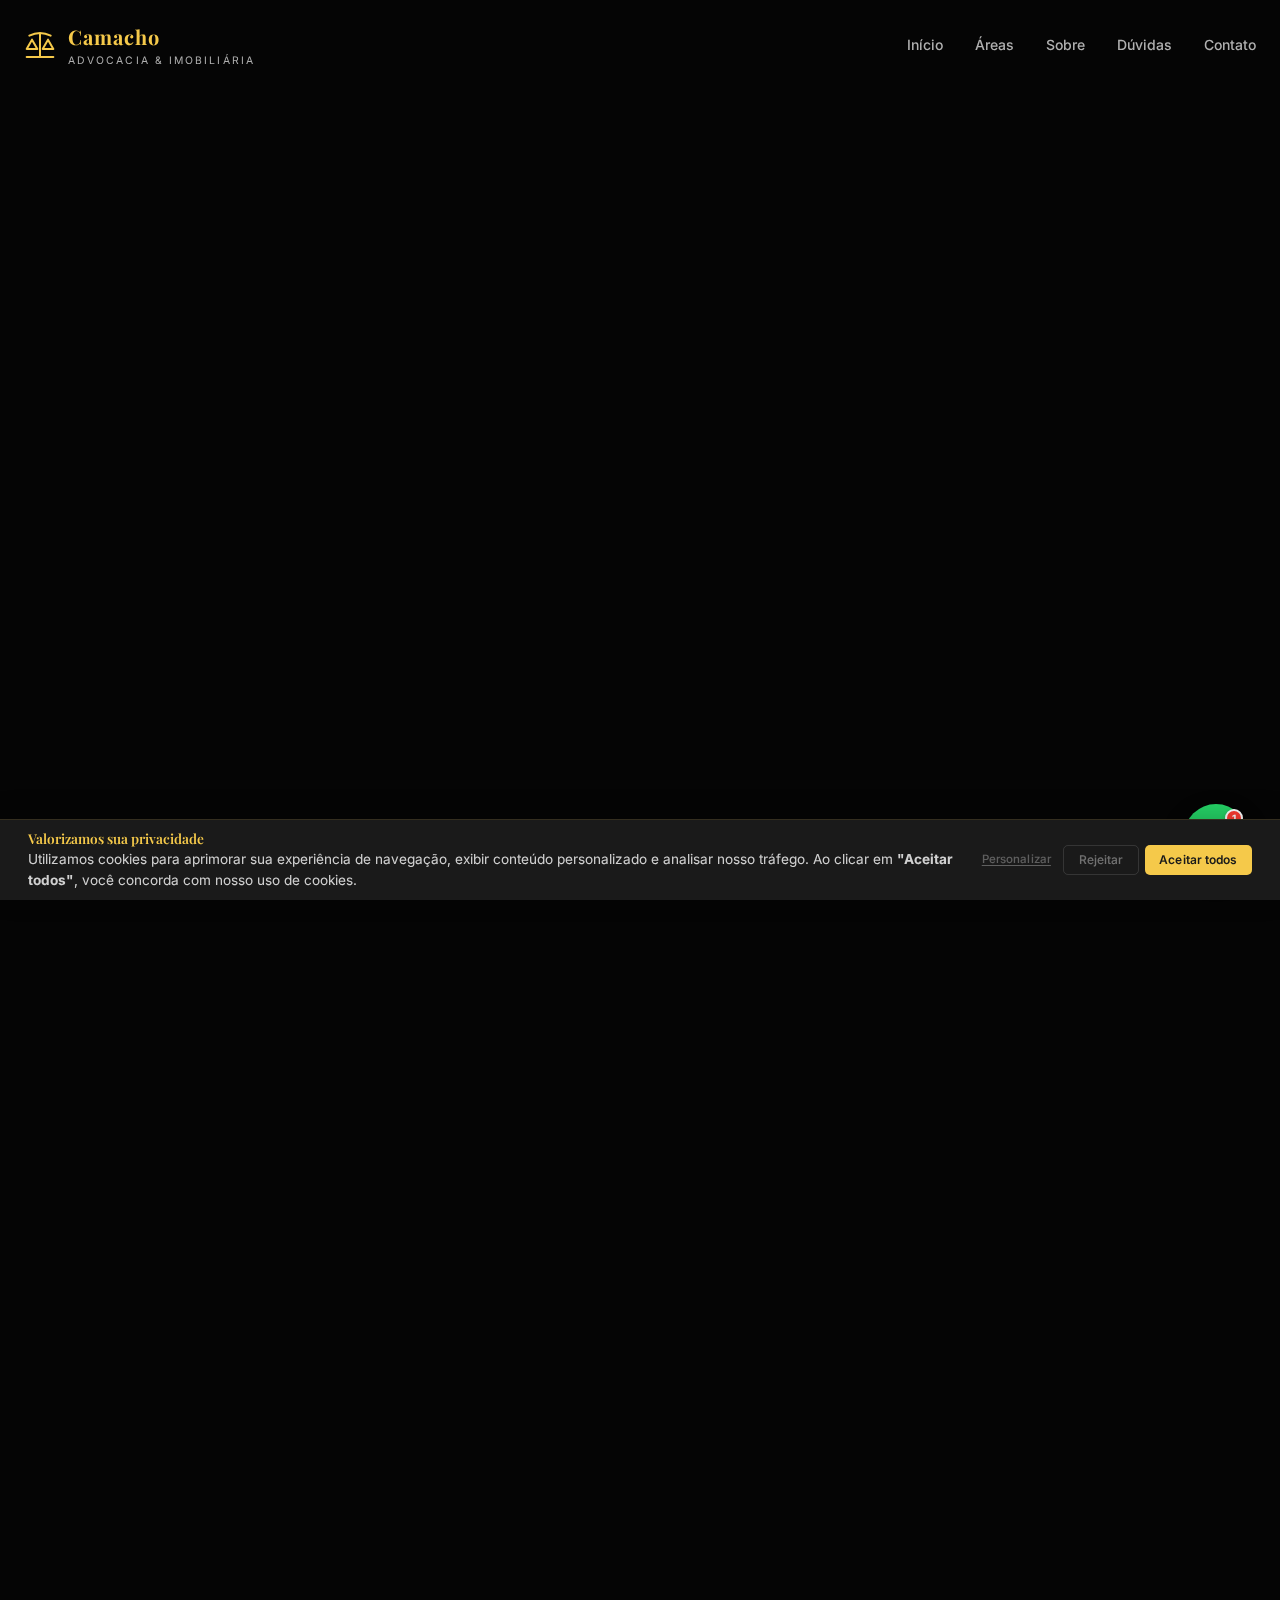
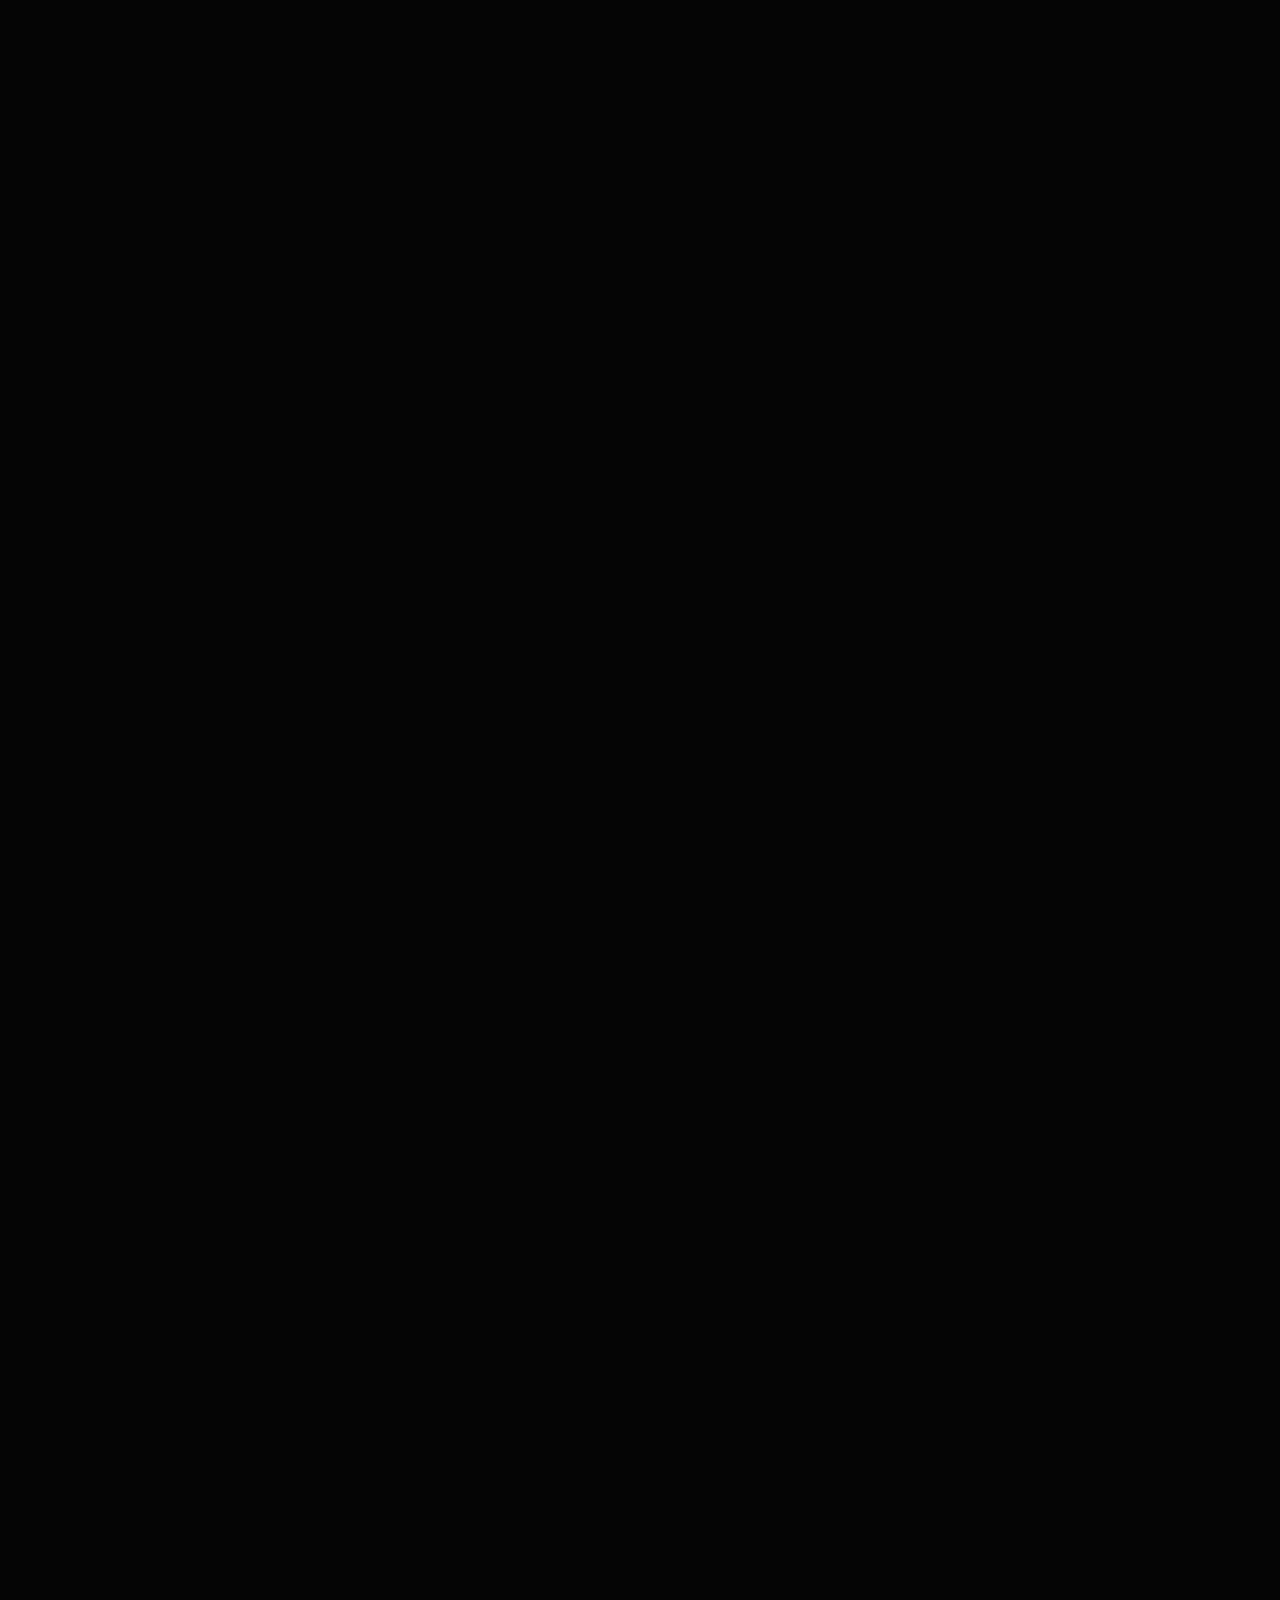
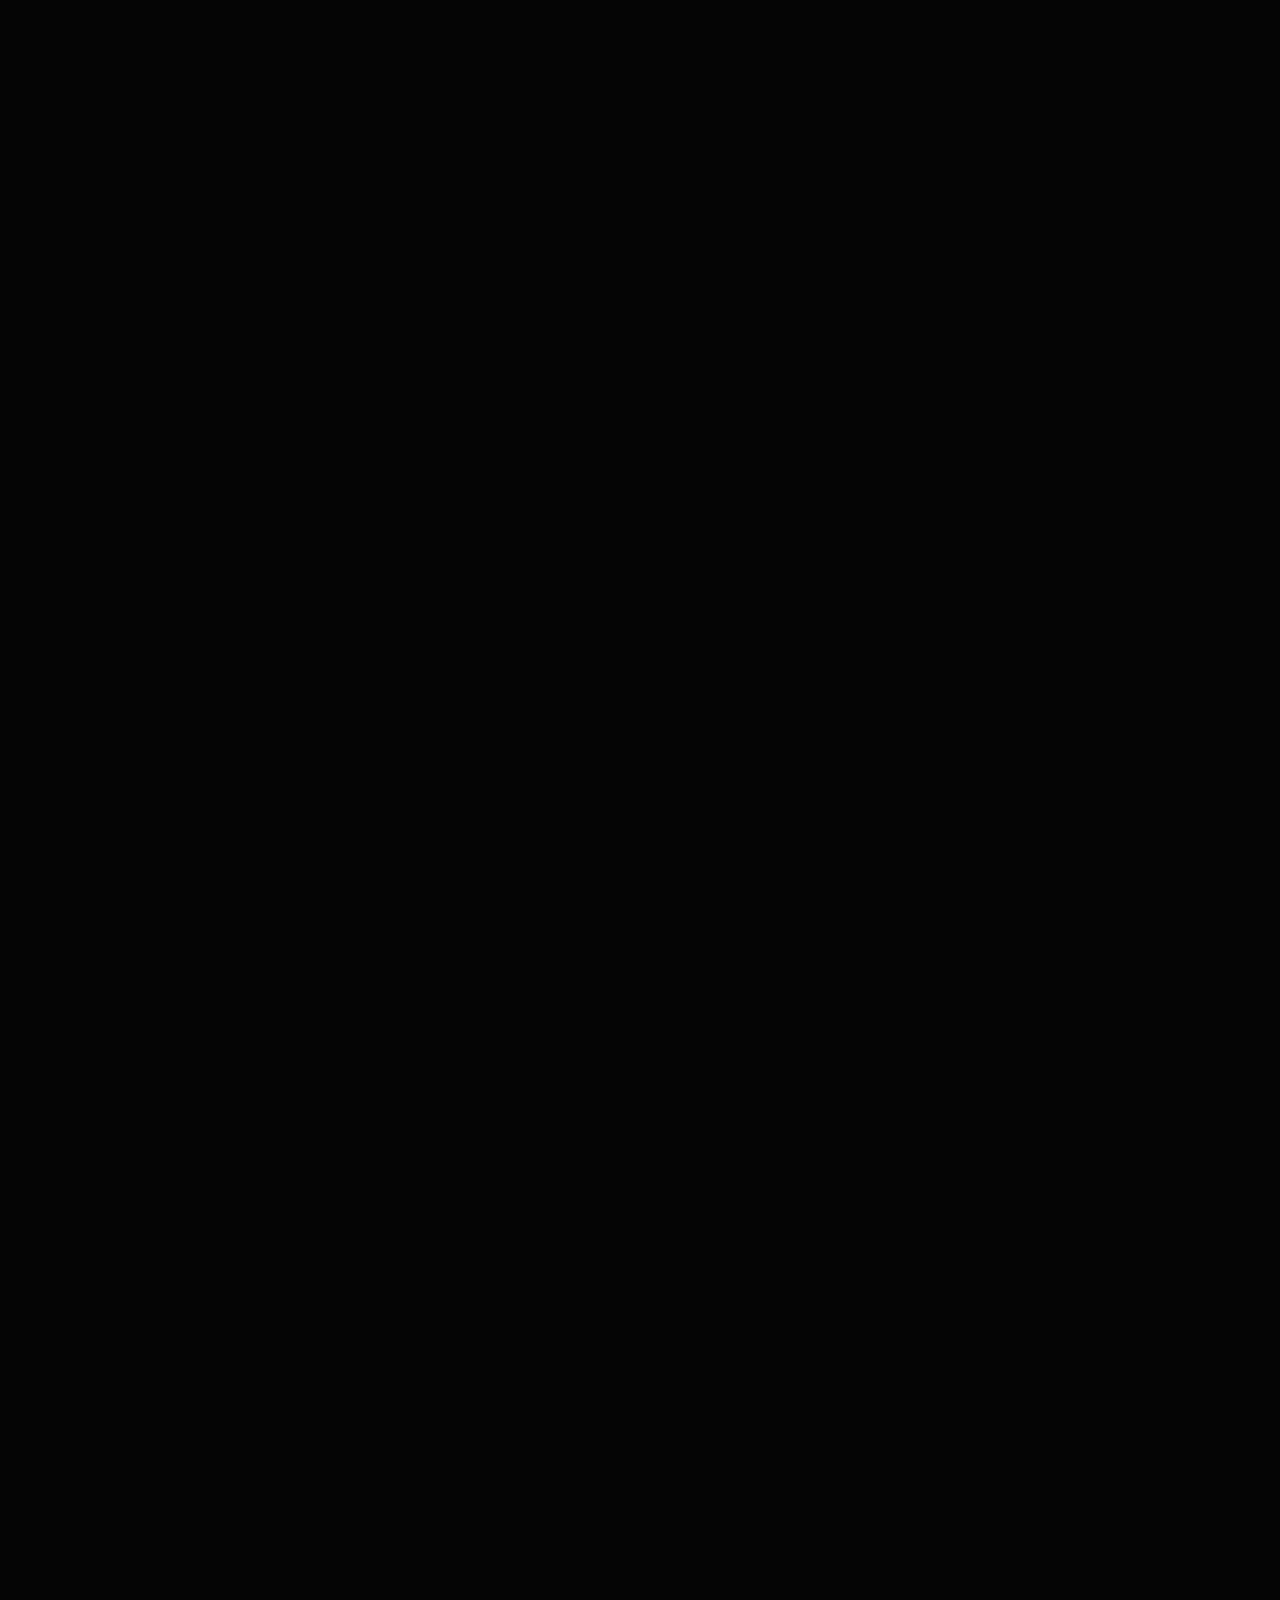
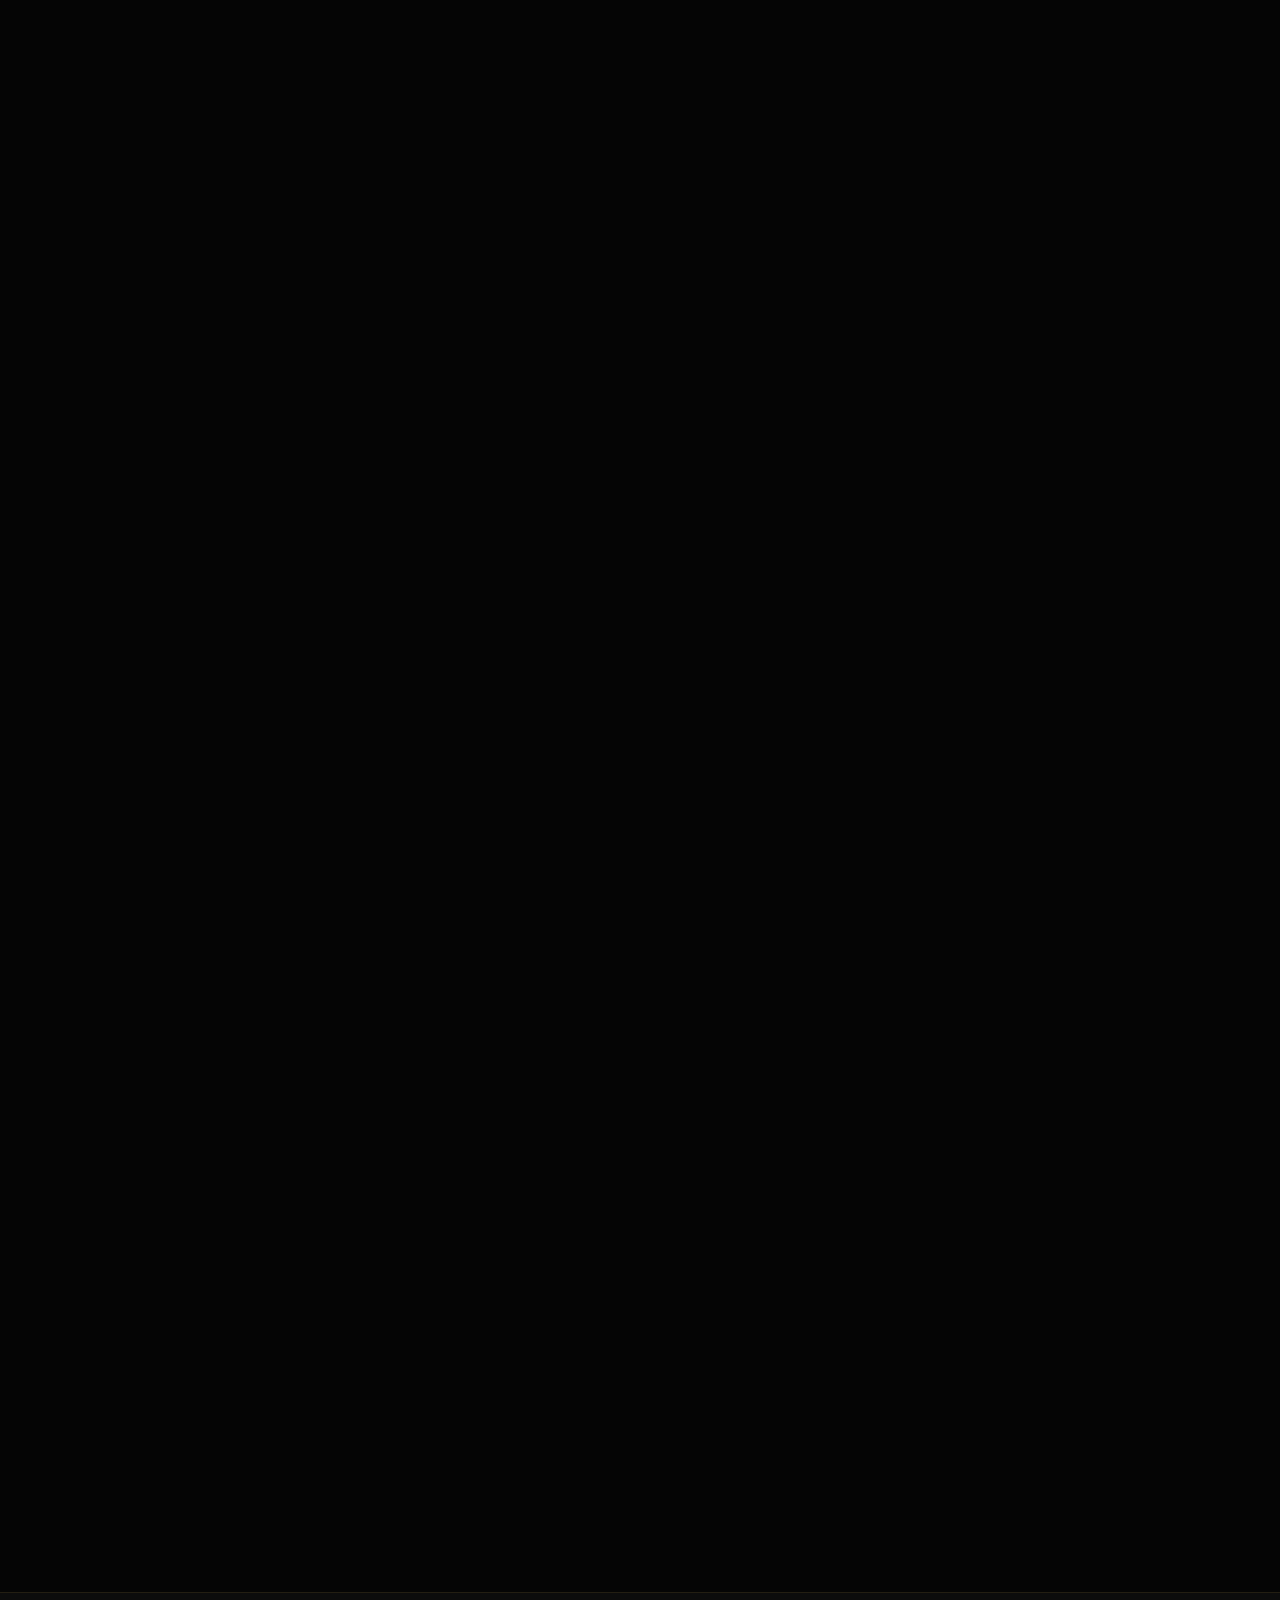
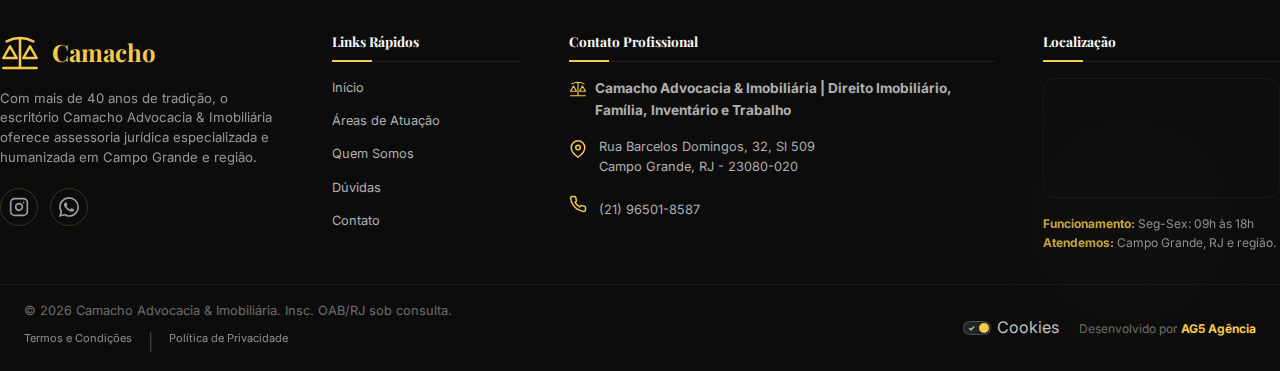
<file: index.html>
<!DOCTYPE html>
<html lang="pt-BR">

<head>
  <meta charset="UTF-8">
  <meta name="viewport" content="width=device-width, initial-scale=1.0">

  <!-- SEO Básico -->
  <title>Tradição em Direito Imobiliário e Familiar em Campo Grande | Camacho Advocacia & Imobiliária</title>
  <meta name="description"
    content="Escritório com mais de 40 anos de tradição em Campo Grande, RJ. Especialistas em Direito Imobiliário, Família, Inventários e Trabalhista. Segurança jurídica e confiança perto de você.">
  <meta name="keywords"
    content="advocacia campo grande rj, advogado imobiliario rj, inventario campo grande, direito de familia campo grande, camacho advocacia, regularização de imoveis rj">
  <link rel="canonical" href="https://camachoadvocacia.ag5agencia.site/">

  <!-- Open Graph / Redes Sociais -->
  <meta property="og:type" content="website">
  <meta property="og:url" content="https://camachoadvocacia.ag5agencia.site/">
  <meta property="og:title" content="Camacho Advocacia & Imobiliária | Tradição e Segurança Jurídica">
  <meta property="og:description"
    content="Mais de 40 anos de excelência jurídica em Campo Grande. Especialistas em Imobiliário e Família.">
  <meta property="og:image" content="assets/images/camacho-adv-og.png">

  <!-- Twitter -->
  <meta name="twitter:card" content="summary_large_image">
  <meta name="twitter:title" content="Camacho Advocacia & Imobiliária">
  <meta name="twitter:description" content="Sua segurança jurídica em Campo Grande - RJ. Mais de 40 anos de tradição.">
  <meta name="twitter:image" content="assets/images/camacho-adv-og.png">

  <!-- Meta Tags Geográficas -->
  <meta name="geo.region" content="BR-RJ">
  <meta name="geo.placename" content="Rio de Janeiro">
  <meta name="geo.position" content="-22.9051;-43.5615">
  <meta name="ICBM" content="-22.9051, -43.5615">

  <!-- Google Fonts -->
  <link rel="preconnect" href="https://fonts.googleapis.com">
  <link rel="preconnect" href="https://fonts.gstatic.com" crossorigin>
  <link
    href="https://fonts.googleapis.com/css2?family=Inter:wght@300;400;500;600&family=Playfair+Display:ital,wght@0,400;0,600;0,700;1,400&display=swap"
    rel="stylesheet">

  <!-- CSS Optimization (Lighthouse/PageSpeed fix: preloading styles to avoid render-blocking) -->
  <link rel="preload" href="style.css" as="style">
  <link rel="stylesheet" href="style.css" media="print" onload="this.media='all'">
  <link rel="stylesheet" href="cookie-banner.css">

  <!-- Performance & Favicon -->
  <link rel="preload" href="assets/images/hero-bg (2).webp" as="image">
  <link rel="icon" type="image/x-icon"
    href="assets/images/camacho+advocacia-imobiliaria-direito+imobiliario-trabalhista-em-campo+grande-rio+de+janeiro-rj (7) (7).ico">
  <link rel="apple-touch-icon"
    href="assets/images/camacho+advocacia-imobiliaria-direito+imobiliario-trabalhista-em-campo+grande-rio+de+janeiro-rj (7) (7).webp">

  <!-- Schema.org JSON-LD (Skill AG5 @graph) -->
  <script type="application/ld+json">
  {
    "@context": "https://schema.org",
    "@graph": [
      {
        "@type": ["LegalService", "RealEstateAgent"],
        "@id": "https://camachoadvocacia.ag5agencia.site/#negocio",
        "name": "Camacho Advocacia & Imobiliária | Direito Imobiliário, Família, Inventário e Trabalho",
        "alternateName": "Camacho Advocacia & Imobiliária",
        "url": "https://camachoadvocacia.ag5agencia.site/",
        "logo": "https://camachoadvocacia.ag5agencia.site/assets/images/camacho+advocacia-imobiliaria-direito+imobiliario-trabalhista-em-campo+grande-rio+de+janeiro-rj (7) (7).webp",
        "image": [
          "https://camachoadvocacia.ag5agencia.site/assets/images/hero-bg.webp",
          "https://camachoadvocacia.ag5agencia.site/assets/images/camacho-advocacia-campo-grande.jpg"
        ],
        "description": "Escritório com mais de 40 anos de tradição em Campo Grande, RJ. Especialistas em Direito Imobiliário, Família, Inventários e Trabalhista.",
        "telephone": "+55-21-96501-8587",
        "email": "fabcamacho.adv@gmail.com",
        "priceRange": "$$",
        "currenciesAccepted": "BRL",
        "address": {
          "@type": "PostalAddress",
          "streetAddress": "Rua Barcelos Domingos, 32 – Sala 509",
          "addressLocality": "Rio de Janeiro",
          "addressRegion": "RJ",
          "postalCode": "23080-020",
          "addressCountry": "BR"
        },
        "geo": {
          "@type": "GeoCoordinates",
          "latitude": "-22.9051",
          "longitude": "-43.5615"
        },
        "openingHoursSpecification": [
          {
            "@type": "OpeningHoursSpecification",
            "dayOfWeek": ["Monday","Tuesday","Wednesday","Thursday","Friday"],
            "opens": "09:00",
            "closes": "18:00"
          }
        ],
        "areaServed": [
          {
            "@type": "City",
            "name": "Rio de Janeiro",
            "containedInPlace": {
              "@type": "State",
              "name": "Rio de Janeiro"
            }
          },
          { "@type": "Place", "name": "Campo Grande" },
          { "@type": "Place", "name": "Senador Vasconcelos" },
          { "@type": "Place", "name": "Santíssimo" },
          { "@type": "Place", "name": "Cosmos" },
          { "@type": "Place", "name": "Inhoaíba" },
          { "@type": "Place", "name": "Paciência" }
        ],
        "founder": {
          "@type": "Person",
          "name": "Fabian Camacho Scarlate",
          "jobTitle": "Advogado Titular",
          "sameAs": ["https://www.instagram.com/adv.fabiancamacho"]
        },
        "hasOfferCatalog": {
          "@type": "OfferCatalog",
          "name": "Serviços de Camacho Advocacia & Imobiliária",
          "itemListElement": [
            {
              "@type": "Offer",
              "itemOffered": {
                "@type": "Service",
                "name": "Direito Imobiliário",
                "description": "Assessoria completa em compra, venda, posse e regularização de imóveis.",
                "areaServed": "Rio de Janeiro – RJ",
                "provider": { "@id": "https://camachoadvocacia.ag5agencia.site/#negocio" }
              }
            },
            {
              "@type": "Offer",
              "itemOffered": {
                "@type": "Service",
                "name": "Família e Sucessões",
                "description": "Inventários, divórcios e planejamento sucessório com ética e agilidade.",
                "areaServed": "Rio de Janeiro – RJ",
                "provider": { "@id": "https://camachoadvocacia.ag5agencia.site/#negocio" }
              }
            },
            {
              "@type": "Offer",
              "itemOffered": {
                "@type": "Service",
                "name": "Direito do Trabalho",
                "description": "Defesa de direitos trabalhistas com foco em resultados.",
                "areaServed": "Rio de Janeiro – RJ",
                "provider": { "@id": "https://camachoadvocacia.ag5agencia.site/#negocio" }
              }
            },
            {
              "@type": "Offer",
              "itemOffered": {
                "@type": "Service",
                "name": "Direito do Consumidor",
                "description": "Ações contra abusos bancários e contratuais.",
                "areaServed": "Rio de Janeiro – RJ",
                "provider": { "@id": "https://camachoadvocacia.ag5agencia.site/#negocio" }
              }
            }
          ]
        },
        "sameAs": [
          "https://www.instagram.com/adv.fabiancamacho",
          "https://www.facebook.com/fabian.camacho.scarlate",
          "https://wa.me/5521965018587"
        ]
      },
      {
        "@type": "WebSite",
        "@id": "https://camachoadvocacia.ag5agencia.site/#website",
        "url": "https://camachoadvocacia.ag5agencia.site/",
        "name": "Camacho Advocacia & Imobiliária",
        "publisher": { "@id": "https://camachoadvocacia.ag5agencia.site/#negocio" },
        "inLanguage": "pt-BR"
      },
      {
        "@type": "WebPage",
        "@id": "https://camachoadvocacia.ag5agencia.site/#webpage",
        "url": "https://camachoadvocacia.ag5agencia.site/",
        "name": "Camacho Advocacia & Imobiliária | Tradição em Direito Imobiliário e Familiar em Campo Grande",
        "description": "Escritório com mais de 40 anos de tradição em Campo Grande, RJ. Especialistas em Direito Imobiliário, Família, Inventários e Trabalhista.",
        "isPartOf": { "@id": "https://camachoadvocacia.ag5agencia.site/#website" },
        "about": { "@id": "https://camachoadvocacia.ag5agencia.site/#negocio" },
        "inLanguage": "pt-BR",
        "datePublished": "2026-02-27",
        "dateModified": "2026-02-27"
      },
      {
        "@type": "FAQPage",
        "@id": "https://camachoadvocacia.ag5agencia.site/#faq",
        "mainEntity": [
          {
            "@type": "Question",
            "name": "Como funciona o primeiro atendimento?",
            "acceptedAnswer": { "@type": "Answer", "text": "O primeiro contato serve para entendermos a natureza do seu caso e agendarmos uma consulta detalhada, presencial ou por videoconferência." }
          },
          {
            "@type": "Question",
            "name": "O escritório atende somente casos imobiliários?",
            "acceptedAnswer": { "@type": "Answer", "text": "Não. Embora tenhamos forte tradição imobiliária, possuímos equipes especializadas em Direito de Família, Sucessões, Direito do Trabalho e do Consumidor." }
          },
          {
            "@type": "Question",
            "name": "É possível fazer atendimento totalmente online?",
            "acceptedAnswer": { "@type": "Answer", "text": "Sim. Utilizamos plataformas seguras de videoconferência e assinatura digital para atender clientes que não podem se deslocar até o escritório físico." }
          }
        ]
      }
    ]
  }
  </script>
</head>

<body>

  <!-- Header -->
  <header>
    <div class="container">
      <a href="#inicio" class="logo-container" style="text-decoration: none;">
        <div style="display: flex; align-items: center; gap: 0.75rem;">
          <svg viewBox="0 0 24 24" fill="none" stroke="#F5C94A" stroke-width="1.5" stroke-linecap="round"
            stroke-linejoin="round" style="width: 2rem; height: 2rem;">
            <path d="M12 3v18M6 8l-4 7h8l-4-7zM18 8l-4 7h8l-4-7zM2 21h20M12 3c-3 0-6 1-8 2M12 3c3 0 6 1 8 2" />
          </svg>
          <div style="display: flex; flex-direction: column;">
            <span
              style="font-family: var(--font-display); font-weight: 700; font-size: 1.25rem; color: var(--gold); letter-spacing: 0.05em;">Camacho</span>
            <span
              style="font-size: 0.65rem; color: var(--text-muted); text-transform: uppercase; letter-spacing: 0.2em;">Advocacia
              & Imobiliária</span>
          </div>
        </div>
      </a>

      <nav class="hidden-mobile" style="margin-left: auto;">
        <ul class="nav-list">
          <li><a href="#inicio" class="nav-link">Início</a></li>
          <li><a href="#areas" class="nav-link">Áreas</a></li>
          <li><a href="#sobre" class="nav-link">Sobre</a></li>
          <li><a href="#faq" class="nav-link">Dúvidas</a></li>
          <li><a href="#contato" class="nav-link">Contato</a></li>
        </ul>
      </nav>

      <button id="mobile-menu-trigger" class="mobile-trigger-show" aria-label="Abrir menu"
        style="background: none; border: none; color: var(--gold); cursor: pointer; padding: 0.5rem; margin-left: auto;">
        <svg viewBox="0 0 24 24" fill="none" stroke="currentColor" stroke-width="1.5" stroke-linecap="round"
          stroke-linejoin="round" style="width: 2rem; height: 2rem;">
          <line x1="4" y1="8" x2="20" y2="8"></line>
          <line x1="4" y1="16" x2="20" y2="16"></line>
        </svg>
      </button>
    </div>
  </header>

  <div id="mobile-menu">
    <div class="mobile-menu-header">
      <div style="display: flex; align-items: center; gap: 0.75rem;">
        <svg viewBox="0 0 24 24" fill="none" stroke="#F5C94A" stroke-width="1.5" stroke-linecap="round"
          stroke-linejoin="round" style="width: 2rem; height: 2rem;">
          <path d="M12 3v18M6 8l-4 7h8l-4-7zM18 8l-4 7h8l-4-7zM2 21h20M12 3c-3 0-6 1-8 2M12 3c3 0 6 1 8 2" />
        </svg>
        <span
          style="font-family: var(--font-display); font-weight: 700; font-size: 1.5rem; color: var(--gold);">Camacho</span>
      </div>
      <button id="mobile-menu-close" style="background:none; border:none; color:var(--text); cursor:pointer;">
        <svg viewBox="0 0 24 24" fill="none" stroke="currentColor" stroke-width="2" stroke-linecap="round"
          stroke-linejoin="round" style="width: 2rem; height: 2rem;">
          <line x1="18" y1="6" x2="6" y2="18"></line>
          <line x1="6" y1="6" x2="18" y2="18"></line>
          <line x1="6" y1="6" x2="18" y2="18"></line>
          <line x1="18" y1="6" x2="6" y2="18"></line>
        </svg>
      </button>
    </div>
    <ul class="mobile-nav-list">
      <li class="mobile-nav-item"><a href="#inicio" class="mobile-nav-link">Início</a></li>
      <li class="mobile-nav-item"><a href="#areas" class="mobile-nav-link">Áreas de Atuação</a></li>
      <li class="mobile-nav-item"><a href="#sobre" class="mobile-nav-link">Sobre</a></li>
      <li class="mobile-nav-item"><a href="#faq" class="mobile-nav-link">Dúvidas</a></li>
      <li class="mobile-nav-item"><a href="#contato" class="mobile-nav-link">Contato</a></li>
    </ul>
  </div>

  <main>
    <!-- Hero Section -->
    <section id="inicio" class="hero section-py">
      <div class="hero-glow-1"></div>
      <div class="container">
        <div class="hero-grid">
          <div class="hero-content">
            <h1>Suporte Jurídico na <br><span class="gradient-text">Proteção do Patrimônio</span> e da Família</h1>
            <p style="margin-bottom: 2rem; font-size: 1.125rem;">Orientação técnica especializada em Direito
              Imobiliário
              e Civil para quem busca segurança jurídica fundamentada por uma trajetória de mais de quatro décadas.
            </p>

            <div style="display: flex; gap: 1rem; flex-wrap: wrap;">
              <a href="#contato" class="btn-cta"
                style="background: var(--gold); color: var(--dark); padding: 1rem 2rem; font-weight: 700;">Agendar
                atendimento</a>
              <a href="https://wa.me/5521965018587?text=Olá,%20vim%20através%20do%20site%20e%20gostaria%20de%20agendar%20um%20atendimento."
                target="_blank" class="btn-cta" style="padding: 1rem 2rem;">Falar
                pelo WhatsApp</a>
            </div>
          </div>

          <div class="hidden-mobile">
            <div class="glass-card" style="padding: 2.5rem; position: relative;">
              <div style="position: absolute; top: 1rem; right: 1rem; opacity: 0.1;">
                <svg viewBox="0 0 24 24" fill="none" stroke="var(--gold)" stroke-width="1.5" stroke-linecap="round"
                  stroke-linejoin="round" style="width: 8rem; height: 8rem;">
                  <path d="M12 22s8-4 8-10V5l-8-3-8 3v7c0 6 8 10 8 10z"></path>
                </svg>
              </div>
              <div
                style="width: 4rem; height: 4rem; border-radius: 1rem; background: rgba(245, 201, 74, 0.1); display: flex; align-items: center; justify-content: center; margin-bottom: 1.5rem;">
                <svg viewBox="0 0 24 24" fill="none" stroke="var(--gold)" stroke-width="1.5" stroke-linecap="round"
                  stroke-linejoin="round" style="width: 2rem; height: 2rem;">
                  <rect x="2" y="7" width="20" height="14" rx="2" ry="2"></rect>
                  <path d="M16 21V5a2 2 0 0 0-2-2h-4a2 2 0 0 0-2 2v16"></path>
                </svg>
              </div>
              <h3 style="color: var(--gold); font-size: 1.5rem; margin-bottom: 0.5rem;">Confiança Geral</h3>
              <p style="margin-bottom: 1.5rem;">Nossa trajetória de mais de 4 décadas é marcada pela proximidade com
                os
                moradores e comerciantes locais, visando segurança jurídica sólida.</p>
              <div style="display: flex; flex-direction: column; gap: 1rem;">
                <div class="glass-card"
                  style="padding: 1rem; background: rgba(255,255,255,0.02); display: flex; align-items: center; gap: 1rem; border-radius: 0.75rem;">
                  <svg width="24" height="24" viewBox="0 0 24 24" fill="none" stroke="var(--gold)" stroke-width="1.5">
                    <path d="M3 9l9-7 9 7v11a2 2 0 0 1-2 2H5a2 2 0 0 1-2-2z"></path>
                  </svg>
                  <div>
                    <p style="font-size: 0.65rem; text-transform: uppercase;">Especialidade</p>
                    <p style="font-weight: 600; font-size: 0.875rem; color: var(--text);">Imobiliário & Regularização
                    </p>
                  </div>
                </div>
                <div class="glass-card"
                  style="padding: 1rem; background: rgba(255,255,255,0.02); display: flex; align-items: center; gap: 1rem; border-radius: 0.75rem;">
                  <svg width="24" height="24" viewBox="0 0 24 24" fill="none" stroke="var(--gold)" stroke-width="1.5">
                    <path d="M17 21v-2a4 4 0 0 0-4-4H5a4 4 0 0 0-4 4v2"></path>
                    <circle cx="9" cy="7" r="4"></circle>
                  </svg>
                  <div>
                    <p style="font-size: 0.65rem; text-transform: uppercase;">Atendimento</p>
                    <p style="font-weight: 600; font-size: 0.875rem; color: var(--text);">Presencial e Online em todo
                      o
                      RJ</p>
                  </div>
                </div>
              </div>
            </div>
          </div>
        </div>
      </div>
    </section>

    <!-- Section: Dor e Solução -->
    <section id="dor-solucao" class="section-py" style="background-color: var(--dark);">
      <div class="container">
        <div style="text-align: center; margin-bottom: 4rem;">
          <span class="badge">Atuação técnica focada em segurança jurídica</span>
          <h2 style="font-size: 2.5rem; margin-top: 1rem;">Gestão Estratégica de Conflitos Jurídicos</h2>
        </div>

        <div class="grid-2" style="gap: 4rem; align-items: stretch;">
          <!-- Lado da Dor -->
          <div class="glass-card"
            style="padding: 0; background: rgba(255,0,0,0.02); border-color: rgba(255,255,255,0.03);">
            <div style="height: 250px; border-radius: 1.5rem 1.5rem 0 0; overflow: hidden; position: relative;">
              <img src="assets/images/advocacia-problema.webp" alt="Cenário de Problema Jurídico" width="600"
                height="400" style="width: 100%; height: 100%; object-fit: cover; filter: grayscale(1) opacity(0.5);">
              <div
                style="position: absolute; inset: 0; background: linear-gradient(to bottom, transparent, var(--dark-surface));">
              </div>
              <div style="position: absolute; bottom: 1.5rem; left: 1.5rem;">
                <span
                  style="color: #F87171; font-weight: 700; text-transform: uppercase; font-size: 0.75rem; letter-spacing: 0.1em;">Consequências
                  da Insegurança</span>
              </div>
            </div>
            <div style="padding: 2rem;">
              <ul style="list-style: none; display: grid; gap: 1.5rem;">
                <li style="display: flex; gap: 1rem;">
                  <div style="color: #F87171; flex-shrink: 0; margin-top: 5px;">
                    <svg width="20" height="20" viewBox="0 0 24 24" fill="none" stroke="currentColor" stroke-width="2">
                      <path d="M18 6L6 18M6 6l12 12" />
                    </svg>
                  </div>
                  <div>
                    <h4 style="color: var(--text); font-size: 1.1rem; margin-bottom: 0.25rem;">Risco Patrimonial
                      (Imobiliário/Inventário)</h4>
                    <p style="font-size: 0.85rem;">Perda de bens por documentação irregular ou processos de herança
                      travados por anos em brigas familiares.</p>
                  </div>
                </li>
                <li style="display: flex; gap: 1rem;">
                  <div style="color: #F87171; flex-shrink: 0; margin-top: 5px;">
                    <svg width="20" height="20" viewBox="0 0 24 24" fill="none" stroke="currentColor" stroke-width="2">
                      <path d="M18 6L6 18M6 6l12 12" />
                    </svg>
                  </div>
                  <div>
                    <h4 style="color: var(--text); font-size: 1.1rem; margin-bottom: 0.25rem;">Abusos Contratuais
                      (Consumidor/Trabalho)</h4>
                    <p style="font-size: 0.85rem;">Cobranças indevidas de bancos, juros abusivos e direitos
                      trabalhistas
                      ignorados que roubam sua paz.</p>
                  </div>
                </li>
                <li style="display: flex; gap: 1rem;">
                  <div style="color: #F87171; flex-shrink: 0; margin-top: 5px;">
                    <svg width="20" height="20" viewBox="0 0 24 24" fill="none" stroke="currentColor" stroke-width="2">
                      <path d="M18 6L6 18M6 6l12 12" />
                    </svg>
                  </div>
                  <div>
                    <h4 style="color: var(--text); font-size: 1.1rem; margin-bottom: 0.25rem;">Instabilidade Familiar
                    </h4>
                    <p style="font-size: 0.85rem;">Divórcios e disputas de pensão alimentícia que geram estresse
                      emocional e financeiro para todos.</p>
                  </div>
                </li>
              </ul>
            </div>
          </div>

          <!-- Lado da Solução -->
          <div class="glass-card"
            style="padding: 0; border-color: rgba(245, 201, 74, 0.2); background: rgba(245, 201, 74, 0.02);">
            <div style="height: 250px; border-radius: 1.5rem 1.5rem 0 0; overflow: hidden; position: relative;">
              <img src="assets/images/advocacia-resolucao.webp" alt="Cenário de Solução Jurídica" width="600"
                height="400" style="width: 100%; height: 100%; object-fit: cover;">
              <div
                style="position: absolute; inset: 0; background: linear-gradient(to bottom, transparent, var(--dark-surface));">
              </div>
              <div style="position: absolute; bottom: 1.5rem; left: 1.5rem;">
                <span
                  style="color: var(--gold); font-weight: 700; text-transform: uppercase; font-size: 0.75rem; letter-spacing: 0.1em;">A
                  Solução Estratégica</span>
              </div>
            </div>
            <div style="padding: 2rem;">
              <ul style="list-style: none; display: grid; gap: 1.5rem;">
                <li style="display: flex; gap: 1rem;">
                  <div style="color: var(--gold); flex-shrink: 0; margin-top: 5px;">
                    <svg width="20" height="20" viewBox="0 0 24 24" fill="none" stroke="currentColor" stroke-width="2">
                      <path d="M20 6L9 17l-5-5" />
                    </svg>
                  </div>
                  <div>
                    <h4 style="color: var(--gold); font-size: 1.1rem; margin-bottom: 0.25rem;">Blindagem Patrimonial
                    </h4>
                    <p style="font-size: 0.85rem;">Regularização imobiliária ágil, RGI em dia e inventários judiciais
                      ou
                      extrajudiciais conduzidos com maestria.</p>
                  </div>
                </li>
                <li style="display: flex; gap: 1rem;">
                  <div style="color: var(--gold); flex-shrink: 0; margin-top: 5px;">
                    <svg width="20" height="20" viewBox="0 0 24 24" fill="none" stroke="currentColor" stroke-width="2">
                      <path d="M20 6L9 17l-5-5" />
                    </svg>
                  </div>
                  <div>
                    <h4 style="color: var(--gold); font-size: 1.1rem; margin-bottom: 0.25rem;">Justiça e Reparação
                    </h4>
                    <p style="font-size: 0.85rem;">Recuperação de valores cobrados indevidamente e garantia de todas
                      as
                      verbas e direitos fundamentais.</p>
                  </div>
                </li>
                <li style="display: flex; gap: 1rem;">
                  <div style="color: var(--gold); flex-shrink: 0; margin-top: 5px;">
                    <svg width="20" height="20" viewBox="0 0 24 24" fill="none" stroke="currentColor" stroke-width="2">
                      <path d="M20 6L9 17l-5-5" />
                    </svg>
                  </div>
                  <div>
                    <h4 style="color: var(--gold); font-size: 1.1rem; margin-bottom: 0.25rem;">Estabilidade para o
                      Futuro</h4>
                    <p style="font-size: 0.85rem;">Acordos inteligentes em direito de família que preservam a sua paz
                      e
                      asseguram o bem-estar dos seus.</p>
                  </div>
                </li>
              </ul>
            </div>
          </div>
        </div>
      </div>
    </section>

    <!-- Areas Section -->
    <section id="areas" class="section-py" style="background-color: var(--dark-surface);">
      <div class="container">
        <div style="text-align: center; margin-bottom: 4rem;">
          <h2 style="font-size: 2.5rem; margin-bottom: 1rem;">Como o escritório atua</h2>
          <p style="max-width: 700px; margin: 0 auto;">Combinamos expertise jurídica e imobiliária para oferecer
            orientação técnica fundamentada e preventiva, respeitando os limites éticos da profissão.</p>
        </div>
        <div class="grid-4">
          <div class="glass-card hover-lift" style="padding: 2rem;">
            <div style="color:var(--gold); margin-bottom: 1.5rem;">
              <svg width="32" height="32" viewBox="0 0 24 24" fill="none" stroke="currentColor" stroke-width="1.5">
                <path d="M3 9l9-7 9 7v11a2 2 0 0 1-2 2H5a2 2 0 0 1-2-2z"></path>
              </svg>
            </div>
            <h3>Direito Imobiliário</h3>
            <p style="font-size: 0.875rem; margin-top: 1rem;">Assessoria em contratos de compra, locação, análise de
              riscos, usucapião e regularização de imóveis.</p>
            <a href="https://wa.me/5521965018587?text=Olá,%20vim%20através%20do%20site%20e%20gostaria%20de%20saber%20mais%20sobre%20Direito%20Imobiliário."
              style="display: inline-block; margin-top: 1rem; color: var(--gold); font-size: 0.8rem; text-decoration: none; font-weight: 600;">Saiba
              mais →</a>
          </div>
          <div class="glass-card hover-lift" style="padding: 2rem;">
            <div style="color:var(--gold); margin-bottom: 1.5rem;">
              <svg width="32" height="32" viewBox="0 0 24 24" fill="none" stroke="currentColor" stroke-width="1.5">
                <path d="M17 21v-2a4 4 0 0 0-4-4H5a4 4 0 0 0-4 4v2"></path>
                <circle cx="9" cy="7" r="4"></circle>
              </svg>
            </div>
            <h3>Família e Sucessões</h3>
            <p style="font-size: 0.875rem; margin-top: 1rem;">Divórcios, pensão alimentícia, guarda, inventários e
              partilhas com foco na preservação patrimonial.</p>
            <a href="https://wa.me/5521965018587?text=Olá,%20vim%20através%20do%20site%20e%20gostaria%20de%20saber%20mais%20sobre%20Família%20e%20Sucessões."
              style="display: inline-block; margin-top: 1rem; color: var(--gold); font-size: 0.8rem; text-decoration: none; font-weight: 600;">Saiba
              mais →</a>
          </div>
          <div class="glass-card hover-lift" style="padding: 2rem;">
            <div style="color:var(--gold); margin-bottom: 1.5rem;">
              <svg width="32" height="32" viewBox="0 0 24 24" fill="none" stroke="currentColor" stroke-width="1.5">
                <rect x="2" y="7" width="20" height="14" rx="2" ry="2"></rect>
                <path d="M16 21V5a2 2 0 0 0-2-2h-4a2 2 0 0 0-2 2v16"></path>
              </svg>
            </div>
            <h3>Direito do Trabalho</h3>
            <p style="font-size: 0.875rem; margin-top: 1rem;">Orientação preventiva e defesa em rescisões, verbas
              trabalhistas e consultoria para empregados e empresas.</p>
            <a href="https://wa.me/5521965018587?text=Olá,%20vim%20através%20do%20site%20e%20gostaria%20de%20saber%20mais%20sobre%20Direito%20do%20Trabalho."
              style="display: inline-block; margin-top: 1rem; color: var(--gold); font-size: 0.8rem; text-decoration: none; font-weight: 600;">Saiba
              mais →</a>
          </div>
          <div class="glass-card hover-lift" style="padding: 2rem;">
            <div style="color:var(--gold); margin-bottom: 1.5rem;">
              <svg width="32" height="32" viewBox="0 0 24 24" fill="none" stroke="currentColor" stroke-width="1.5">
                <path d="M12 22s8-4 8-10V5l-8-3-8 3v7c0 6 8 10 8 10z"></path>
              </svg>
            </div>
            <h3>Direito do Consumidor</h3>
            <p style="font-size: 0.875rem; margin-top: 1rem;">Resolução de conflitos contra bancos e varejo,
              combatendo
              cobranças indevidas e abusos contratuais.</p>
            <a href="https://wa.me/5521965018587?text=Olá,%20vim%20através%20do%20site%20e%20gostaria%20de%20saber%20mais%20sobre%20Direito%20do%20Consumidor."
              style="display: inline-block; margin-top: 1rem; color: var(--gold); font-size: 0.8rem; text-decoration: none; font-weight: 600;">Saiba
              mais →</a>
          </div>
        </div>
      </div>
    </section>

    <!-- About Section -->
    <section id="sobre" class="section-py">
      <div class="container">
        <div class="grid-2" style="align-items: center;">
          <div style="position: relative;">
            <div
              style="position: absolute; inset: -1rem; background: rgba(245, 201, 74, 0.1); border-radius: 1.5rem; filter: blur(20px);">
            </div>
            <div class="glass-card"
              style="aspect-ratio: 4/5; overflow: hidden; position: relative; border-radius: 1.5rem;">
              <img
                src="assets/images/camacho+advocacia-imobiliaria-direito+imobiliario-trabalhista-em-campo+grande-rio+de+janeiro-rj (7) (4).webp"
                alt="Camacho Advocacia & Imobiliária - Escritório com mais de 40 anos de tradição em direito imobiliário"
                title="Camacho Advocacia & Imobiliária" width="600" height="750"
                style="width: 100%; height: 100%; object-fit: cover;">
              <div
                style="position: absolute; bottom: 0; left: 0; right: 0; padding: 2rem; background: linear-gradient(to top, var(--dark), transparent);">
                <h3 style="color: var(--gold);">Camacho Advocacia</h3>
                <p style="font-size: 0.875rem;">Desde a década de 80 em Campo Grande</p>
              </div>
            </div>
          </div>
          <div>
            <span class="badge">Nossa História</span>
            <h2 style="font-size: 2.5rem; margin-bottom: 2rem;">Tradição Familiar e Compromisso Regional</h2>
            <div style="display: flex; flex-direction: column; gap: 1.5rem; color: var(--text-muted);">
              <p>Fundado há mais de 40 anos, o escritório Camacho nasceu da tradição e do compromisso com a região de
                Campo Grande, oferecendo suporte jurídico especializado com confiança e proximidade.</p>
              <p>Trabalhamos lado a lado com nossos clientes, conhecendo profundamente as necessidades locais para
                garantir orientação técnica fundamentada em cada caso.</p>
              <ul style="list-style: none; display: flex; flex-direction: column; gap: 1rem;">
                <li style="display: flex; align-items: flex-start; gap: 1rem;">
                  <div
                    style="width: 8px; height: 8px; border-radius: 50%; background: var(--gold); margin-top: 0.5rem;">
                  </div>
                  <span>Foco em orientação técnica fundamentada e prevenção de conflitos.</span>
                </li>
                <li style="display: flex; align-items: flex-start; gap: 1rem;">
                  <div
                    style="width: 8px; height: 8px; border-radius: 50%; background: var(--gold); margin-top: 0.5rem;">
                  </div>
                  <span>Linguagem clara e direta para maior transparência.</span>
                </li>
              </ul>
            </div>
          </div>
        </div>
      </div>
    </section>

    <!-- Gallery Section (Continuous Slider) -->
    <section id="galeria" class="section-py" style="background-color: var(--dark-surface); overflow: hidden;">
      <div class="container" style="margin-bottom: 3rem; text-align: center;">
        <span class="badge">Nossa Estrutura</span>
        <h2 style="font-size: 2.5rem; margin-top: 1rem;">Conheça Nosso Espaço</h2>
      </div>

      <div class="slider-wrapper">
        <div class="slider-track">
          <!-- Slide items -->
          <div class="slide"><img
              src="assets/images/camacho+advocacia-imobiliaria-direito+imobiliario-trabalhista-em-campo+grande-rio+de+janeiro-rj (6).webp"
              alt="Escritório Camacho" width="320" height="420"></div>
          <div class="slide"><img
              src="assets/images/camacho+advocacia-imobiliaria-direito+imobiliario-trabalhista-em-campo+grande-rio+de+janeiro-rj (6) (1).webp"
              alt="Atendimento Camacho" width="320" height="420"></div>
          <div class="slide"><img
              src="assets/images/camacho+advocacia-imobiliaria-direito+imobiliario-trabalhista-em-campo+grande-rio+de+janeiro-rj (7).webp"
              alt="Sala de Reunião" width="320" height="420"></div>
          <div class="slide"><img
              src="assets/images/camacho+advocacia-imobiliaria-direito+imobiliario-trabalhista-em-campo+grande-rio+de+janeiro-rj (7) (1).webp"
              alt="Interior Escritório" width="320" height="420"></div>
          <div class="slide"><img
              src="assets/images/camacho+advocacia-imobiliaria-direito+imobiliario-trabalhista-em-campo+grande-rio+de+janeiro-rj (7) (2).webp"
              alt="Ambiente Profissional" width="320" height="420"></div>
          <div class="slide"><img
              src="assets/images/camacho+advocacia-imobiliaria-direito+imobiliario-trabalhista-em-campo+grande-rio+de+janeiro-rj (7) (3).webp"
              alt="Escritório Camacho" width="320" height="420"></div>
          <div class="slide"><img
              src="assets/images/camacho+advocacia-imobiliaria-direito+imobiliario-trabalhista-em-campo+grande-rio+de+janeiro-rj (7) (5).webp"
              alt="Atendimento" width="320" height="420"></div>
          <div class="slide"><img
              src="assets/images/camacho+advocacia-imobiliaria-direito+imobiliario-trabalhista-em-campo+grande-rio+de+janeiro-rj (7) (6).webp"
              alt="Camacho Advocacia" width="320" height="420"></div>
          <div class="slide"><img
              src="assets/images/camacho+advocacia-imobiliaria-direito+imobiliario-trabalhista-em-campo+grande-rio+de+janeiro-rj (7) (7).webp"
              alt="Fachada/Detalhes" width="320" height="420"></div>

          <!-- Duplicate items for seamless loop -->
          <div class="slide"><img
              src="assets/images/camacho+advocacia-imobiliaria-direito+imobiliario-trabalhista-em-campo+grande-rio+de+janeiro-rj (6).webp"
              alt="Escritório Camacho" width="320" height="420"></div>
          <div class="slide"><img
              src="assets/images/camacho+advocacia-imobiliaria-direito+imobiliario-trabalhista-em-campo+grande-rio+de+janeiro-rj (6) (1).webp"
              alt="Atendimento Camacho" width="320" height="420"></div>
          <div class="slide"><img
              src="assets/images/camacho+advocacia-imobiliaria-direito+imobiliario-trabalhista-em-campo+grande-rio+de+janeiro-rj (7).webp"
              alt="Sala de Reunião" width="320" height="420"></div>
          <div class="slide"><img
              src="assets/images/camacho+advocacia-imobiliaria-direito+imobiliario-trabalhista-em-campo+grande-rio+de+janeiro-rj (7) (1).webp"
              alt="Interior Escritório" width="320" height="420"></div>
          <div class="slide"><img
              src="assets/images/camacho+advocacia-imobiliaria-direito+imobiliario-trabalhista-em-campo+grande-rio+de+janeiro-rj (7) (2).webp"
              alt="Ambiente Profissional" width="320" height="420"></div>
          <div class="slide"><img
              src="assets/images/camacho+advocacia-imobiliaria-direito+imobiliario-trabalhista-em-campo+grande-rio+de+janeiro-rj (7) (3).webp"
              alt="Escritório Camacho" width="320" height="420"></div>
          <div class="slide"><img
              src="assets/images/camacho+advocacia-imobiliaria-direito+imobiliario-trabalhista-em-campo+grande-rio+de+janeiro-rj (7) (5).webp"
              alt="Atendimento" width="320" height="420"></div>
          <div class="slide"><img
              src="assets/images/camacho+advocacia-imobiliaria-direito+imobiliario-trabalhista-em-campo+grande-rio+de+janeiro-rj (7) (6).webp"
              alt="Camacho Advocacia" width="320" height="420"></div>
          <div class="slide"><img
              src="assets/images/camacho+advocacia-imobiliaria-direito+imobiliario-trabalhista-em-campo+grande-rio+de+janeiro-rj (7) (7).webp"
              alt="Fachada/Detalhes" width="320" height="420"></div>
        </div>
      </div>
    </section>

    <!-- Local Presence / Map -->
    <section class="section-py" style="background-color: rgba(255,255,255,0.02);">
      <div class="container">
        <div class="grid-2" style="align-items: center; gap: 4rem;">
          <div>
            <h2 style="font-size: 2rem; margin-bottom: 2rem;">Localização Estratégica</h2>
            <div style="display: flex; flex-direction: column; gap: 2rem;">
              <div style="display: flex; gap: 1.5rem;">
                <div
                  style="width: 2.5rem; height: 2.5rem; background: rgba(245, 201, 74, 0.1); border-radius: 0.5rem; display: flex; align-items: center; justify-content: center; flex-shrink: 0;">
                  <svg width="20" height="20" viewBox="0 0 24 24" fill="none" stroke="var(--gold)" stroke-width="1.5">
                    <path d="M21 10c0 7-9 13-9 13s-9-6-9-13a9 9 0 0 1 18 0z"></path>
                    <circle cx="12" cy="10" r="3"></circle>
                  </svg>
                </div>
                <div>
                  <p style="font-weight: 700; color: var(--text);">Endereço</p>
                  <p style="font-size: 0.875rem;">Rua Barcelos Domingos, 32, Sala 509<br>Campo Grande, Rio de
                    Janeiro - RJ, 23080-020</p>
                </div>
              </div>
              <div
                style="padding: 1.5rem; border-left: 2px solid var(--gold); background: rgba(245, 201, 74, 0.05); font-style: italic; font-size: 0.875rem;">
                "Há 40 anos no mesmo endereço em Campo Grande, conhecemos cada detalhe das necessidades jurídicas e
                imobiliárias de nossa região."
              </div>
            </div>
          </div>
          <div style="height: 400px; border-radius: 1.5rem; overflow: hidden;" class="glass-card">
            <iframe
              src="https://www.google.com/maps/embed?pb=!1m18!1m12!1m3!1d14704.1481100366!2d-43.5651528!3d-22.9056345!2m3!1f0!2f0!3f0!3m2!1i1024!2i768!4f13.1!3m3!1m2!1s0x9be15839e686f7%3A0x8805f1f3a29080b0!2sCampo%20Grande%2C%20Rio%20de%20Janeiro%20-%20RJ!5e0!3m2!1spt-BR!2sbr!4v1710000000000!5m2!1spt-BR!2sbr"
              style="width: 100%; height: 100%; border:0; filter: grayscale(1) invert(0.9) contrast(1.2);"
              allowfullscreen="" loading="lazy" title="Mapa de Localização do Escritório em Campo Grande"></iframe>
          </div>
        </div>
      </div>
    </section>

    <!-- FAQ Section -->
    <section id="faq" class="section-py">
      <div class="container" style="max-width: 800px;">
        <h2 style="text-align: center; font-size: 2.5rem; margin-bottom: 3rem;">Dúvidas Frequentes</h2>
        <div class="faq-accordion">
          <div class="faq-item glass-card">
            <button class="faq-trigger">
              <span>Como funciona o primeiro atendimento?</span>
              <svg width="20" height="20" viewBox="0 0 24 24" fill="none" stroke="var(--gold)" stroke-width="2">
                <polyline points="6 9 12 15 18 9"></polyline>
              </svg>
            </button>
            <div class="faq-content">
              <p>O primeiro contato serve para entendermos a natureza do seu caso e agendarmos uma consulta detalhada,
                presencial ou por videoconferência.</p>
            </div>
          </div>
          <div class="faq-item glass-card">
            <button class="faq-trigger">
              <span>O escritório atende somente casos imobiliários?</span>
              <svg width="20" height="20" viewBox="0 0 24 24" fill="none" stroke="var(--gold)" stroke-width="2">
                <polyline points="6 9 12 15 18 9"></polyline>
              </svg>
            </button>
            <div class="faq-content">
              <p>Não. Embora tenhamos forte tradição imobiliária, possuímos equipes especializadas em Direito de
                Família, Sucessões, Direito do Trabalho e do Consumidor.</p>
            </div>
          </div>
          <div class="faq-item glass-card">
            <button class="faq-trigger">
              <span>É possível fazer atendimento totalmente online?</span>
              <svg width="20" height="20" viewBox="0 0 24 24" fill="none" stroke="var(--gold)" stroke-width="2">
                <polyline points="6 9 12 15 18 9"></polyline>
              </svg>
            </button>
            <div class="faq-content">
              <p>Sim. Utilizamos plataformas seguras de videoconferência e assinatura digital para atender clientes
                que
                não podem se deslocar até o escritório físico.</p>
            </div>
          </div>
          <div class="faq-item glass-card">
            <button class="faq-trigger">
              <span>Quais documentos devo separar antes de falar com o escritório?</span>
              <svg width="20" height="20" viewBox="0 0 24 24" fill="none" stroke="var(--gold)" stroke-width="2">
                <polyline points="6 9 12 15 18 9"></polyline>
              </svg>
            </button>
            <div class="faq-content">
              <p>Para casos imobiliários, sugerimos ter em mãos o contrato ou RGI. Para família, documentos de
                identidade e certidões. Na primeira conversa, orientaremos exatamente o que é necessário.</p>
            </div>
          </div>
          <div class="faq-item glass-card">
            <button class="faq-trigger">
              <span>O escritório atua apenas em Campo Grande?</span>
              <svg width="20" height="20" viewBox="0 0 24 24" fill="none" stroke="var(--gold)" stroke-width="2">
                <polyline points="6 9 12 15 18 9"></polyline>
              </svg>
            </button>
            <div class="faq-content">
              <p>Atendemos prioritariamente a Zona Oeste do Rio, mas nossa estrutura permite atuação em todo o estado
                do
                Rio de Janeiro e consultorias nacionais.</p>
            </div>
          </div>
          <div class="faq-item glass-card">
            <button class="faq-trigger">
              <span>Quais são os valores dos honorários?</span>
              <svg width="20" height="20" viewBox="0 0 24 24" fill="none" stroke="var(--gold)" stroke-width="2">
                <polyline points="6 9 12 15 18 9"></polyline>
              </svg>
            </button>
            <div class="faq-content">
              <p>Os honorários são definidos após a análise do caso, respeitando rigorosamente a tabela da OAB e a
                complexidade de cada situação. Não realizamos orçamentos genéricos.</p>
            </div>
          </div>
        </div>
      </div>
    </section>

    <!-- Contact Form Section -->
    <section id="contato" class="section-py" style="background-color: var(--dark-surface);">
      <div class="container">
        <div class="grid-2" style="gap: 5rem;">
          <div>
            <h2 style="font-size: 2.5rem; margin-bottom: 1.5rem;">Solicitar Contato</h2>
            <p style="margin-bottom: 3rem;">Preencha os campos e descreva sua necessidade. Garantimos sigilo e
              profissionalismo absoluto.</p>
            <div style="display: grid; gap: 1.5rem;">
              <div class="glass-card" style="padding: 1.5rem; display: flex; align-items: center; gap: 1.5rem;">
                <svg width="24" height="24" viewBox="0 0 24 24" fill="#25D366">
                  <path
                    d="M17.472 14.382c-.297-.149-1.758-.867-2.03-.967-.273-.099-.471-.148-.67.15-.197.297-.767.966-.94 1.164-.173.199-.347.223-.644.075-.297-.15-1.255-.463-2.39-1.475-.883-.788-1.48-1.761-1.653-2.059-.173-.297-.018-.458.13-.606.134-.133.298-.347.446-.52.149-.174.198-.298.298-.497.099-.198.05-.371-.025-.52-.075-.149-.669-1.612-.916-2.207-.242-.579-.487-.5-.669-.51a12.8 12.8 0 0 0-.57-.01c-.198 0-.52.074-.792.372-.272.297-1.04 1.016-1.04 2.479 0 1.462 1.065 2.875 1.213 3.074.149.198 2.096 3.2 5.077 4.487.709.306 1.262.489 1.694.625.712.227 1.36.195 1.871.118.571-.085 1.758-.719 2.006-1.413.248-.694.248-1.289.173-1.413-.074-.124-.272-.198-.57-.347m-5.421 7.403h-.004a9.87 9.87 0 0 1-5.031-1.378l-.361-.214-3.741.982.998-3.648-.235-.374a9.86 9.86 0 0 1-1.51-5.26c.001-5.45 4.436-9.884 9.888-9.884 2.64 0 5.122 1.03 6.988 2.898a9.825 9.825 0 0 1 2.893 6.994c-.003 5.45-4.437 9.884-9.885 9.884m8.413-18.297A11.815 11.815 0 0 0 12.05 0C5.495 0 .16 5.335.157 11.892c0 2.096.547 4.142 1.588 5.945L.057 24l6.305-1.654a11.882 11.882 0 0 0 5.683 1.448h.005c6.554 0 11.89-5.335 11.893-11.893a11.821 11.821 0 0 0-3.48-8.413Z" />
                </svg>
                <div>
                  <p style="font-size: 0.65rem; text-transform: uppercase; font-weight: 700;">WhatsApp</p>
                  <p style="font-weight: 600;">(21) 96501-8587</p>
                </div>
              </div>
              <a href="https://www.instagram.com/adv.fabiancamacho" target="_blank" class="glass-card"
                style="padding: 1.5rem; display: flex; align-items: center; gap: 1.5rem; text-decoration: none; color: inherit;">
                <svg width="24" height="24" viewBox="0 0 24 24" fill="none" stroke="var(--gold)" stroke-width="1.5"
                  stroke-linecap="round" stroke-linejoin="round">
                  <rect x="2" y="2" width="20" height="20" rx="5" ry="5"></rect>
                  <path d="M16 11.37A4 4 0 1 1 12.63 8 4 4 0 0 1 16 11.37z"></path>
                  <line x1="17.5" y1="6.5" x2="17.51" y2="6.5"></line>
                </svg>
                <div>
                  <p style="font-size: 0.65rem; text-transform: uppercase; font-weight: 700;">Instagram</p>
                  <p style="font-weight: 600;">@adv.fabiancamacho</p>
                </div>
              </a>
            </div>
          </div>
          <div class="glass-card" style="padding: 3rem;">
            <form id="contact-form" style="display: grid; gap: 1.5rem;">
              <div style="display: grid; grid-template-columns: 1fr 1fr; gap: 1rem;" class="grid-2">
                <div style="display: flex; flex-direction: column; gap: 0.5rem;">
                  <label
                    style="font-size: 0.65rem; text-transform: uppercase; font-weight: 700; color: var(--gold);">Nome</label>
                  <input type="text" id="lead-name" required placeholder="Seu nome"
                    style="padding: 0.75rem; background:rgba(255,255,255,0.05); border:1px solid rgba(255,255,255,0.1); border-radius: 0.5rem; color:white; outline:none;">
                </div>
                <div style="display: flex; flex-direction: column; gap: 0.5rem;">
                  <label
                    style="font-size: 0.65rem; text-transform: uppercase; font-weight: 700; color: var(--gold);">WhatsApp</label>
                  <input type="tel" id="lead-phone" required placeholder="(21) 96501-8587"
                    style="padding: 0.75rem; background:rgba(255,255,255,0.05); border:1px solid rgba(255,255,255,0.1); border-radius: 0.5rem; color:white; outline:none;">
                </div>
              </div>
              <div style="display: flex; flex-direction: column; gap: 0.5rem;">
                <label
                  style="font-size: 0.65rem; text-transform: uppercase; font-weight: 700; color: var(--gold);">Assunto</label>
                <select id="lead-subject" required
                  style="padding: 0.75rem; background:rgba(255,255,255,0.05); border:1px solid rgba(255,255,255,0.1); border-radius: 0.5rem; color:white; outline:none; appearance: none; cursor: pointer;">
                  <option value="" disabled selected>Como podemos ajudar?</option>
                  <option value="Direito Imobiliário">Direito Imobiliário</option>
                  <option value="Família e Sucessões">Família e Sucessões (Inventário)</option>
                  <option value="Direito do Trabalho">Direito do Trabalho</option>
                  <option value="Direito do Consumidor">Direito do Consumidor</option>
                  <option value="Outro assunto">Outro assunto</option>
                </select>
              </div>
              <div style="display: flex; flex-direction: column; gap: 0.5rem;">
                <label
                  style="font-size: 0.65rem; text-transform: uppercase; font-weight: 700; color: var(--gold);">Mensagem</label>
                <textarea id="lead-message" rows="4" required placeholder="Descreva brevemente seu caso..."
                  style="padding: 0.75rem; background:rgba(255,255,255,0.05); border:1px solid rgba(255,255,255,0.1); border-radius: 0.5rem; color:white; outline:none; font-family: inherit; resize: none;"></textarea>
              </div>
              <button type="submit"
                style="padding: 1.25rem; border:none; background: var(--gold); color: var(--dark); font-weight: 700; border-radius: 0.5rem; cursor: pointer; transition: 0.3s; margin-top: 1rem;">Enviar
                mensagem</button>
              <div id="form-success"
                style="display: none; padding: 1rem; background: rgba(37, 211, 102, 0.1); color: #2ecc71; text-align: center; border-radius: 0.5rem; font-size: 0.875rem;">
                Mensagem enviada com sucesso! Retornaremos em breve.
              </div>
            </form>
          </div>
        </div>
      </div>
    </section>
  </main>

  <!-- Footer -->
  <footer class="footer">
    <div class="footer-bg-decor" aria-hidden="true"></div>

    <div class="container footer-grid">
      <!-- COLUNA 1: Marca + Redes -->
      <div class="footer-brand">
        <div class="footer-logo-brand">
          <svg viewBox="0 0 24 24" fill="none" stroke="#F5C94A" stroke-width="1.5" stroke-linecap="round"
            stroke-linejoin="round" style="width: 2.5rem; height: 2.5rem;">
            <path d="M12 3v18M6 8l-4 7h8l-4-7zM18 8l-4 7h8l-4-7zM2 21h20M12 3c-3 0-6 1-8 2M12 3c3 0 6 1 8 2" />
          </svg>
          <span class="footer-logo-text">Camacho</span>
        </div>
        <p>Com mais de 40 anos de tradição, o escritório Camacho Advocacia & Imobiliária oferece assessoria jurídica
          especializada e humanizada em Campo Grande e região.
        </p>
        <div class="footer-social">
          <a href="https://www.instagram.com/adv.fabiancamacho" target="_blank" rel="noopener noreferrer"
            class="footer-social-link" aria-label="Ir para o perfil do Instagram">
            <svg width="20" height="20" viewBox="0 0 24 24" fill="none" stroke="currentColor" stroke-width="2"
              stroke-linecap="round" stroke-linejoin="round">
              <rect x="2" y="2" width="20" height="20" rx="5" ry="5"></rect>
              <path d="M16 11.37A4 4 0 1 1 12.63 8 4 4 0 0 1 16 11.37z"></path>
              <line x1="17.5" y1="6.5" x2="17.51" y2="6.5"></line>
            </svg>
          </a>
          <a href="https://wa.me/5521965018587?text=Olá,%20vim%20através%20do%20site%20e%20gostaria%20de%20uma%20informação."
            target="_blank" rel="noopener noreferrer" class="footer-social-link" aria-label="Falar pelo WhatsApp">
            <svg width="20" height="20" viewBox="0 0 24 24" fill="currentColor">
              <path
                d="M17.472 14.382c-.297-.149-1.758-.867-2.03-.967-.273-.099-.471-.148-.67.15-.197.297-.767.966-.94 1.164-.173.199-.347.223-.644.075-.297-.15-1.255-.463-2.39-1.475-.883-.788-1.48-1.761-1.653-2.059-.173-.297-.018-.458.13-.606.134-.133.298-.347.446-.52.149-.174.198-.298.298-.497.099-.198.05-.371-.025-.52-.075-.149-.669-1.612-.916-2.207-.242-.579-.487-.5-.669-.51a12.8 12.8 0 0 0-.57-.01c-.198 0-.52.074-.792.372-.272.297-1.04 1.016-1.04 2.479 0 1.462 1.065 2.875 1.213 3.074.149.198 2.096 3.2 5.077 4.487.709.306 1.262.489 1.694.625.712.227 1.36.195 1.871.118.571-.085 1.758-.719 2.006-1.413.248-.694.248-1.289.173-1.413-.074-.124-.272-.198-.57-.347m-5.421 7.403h-.004a9.87 9.87 0 0 1-5.031-1.378l-.361-.214-3.741.982.998-3.648-.235-.374a9.86 9.86 0 0 1-1.51-5.26c.001-5.45 4.436-9.884 9.888-9.884 2.64 0 5.122 1.03 6.988 2.898a9.825 9.825 0 0 1 2.893 6.994c-.003 5.45-4.437 9.884-9.885 9.884m8.413-18.297A11.815 11.815 0 0 0 12.05 0C5.495 0 .16 5.335.157 11.892c0 2.096.547 4.142 1.588 5.945L.057 24l6.305-1.654a11.882 11.882 0 0 0 5.683 1.448h.005c6.554 0 11.89-5.335 11.893-11.893a11.821 11.821 0 0 0-3.48-8.413Z" />
            </svg>
          </a>
        </div>
      </div>

      <!-- COLUNA 2: Links -->
      <div class="footer-column">
        <h3 class="footer-heading">Links Rápidos</h3>
        <ul class="footer-links">
          <li><a href="#inicio">Início</a></li>
          <li><a href="#areas">Áreas de Atuação</a></li>
          <li><a href="#sobre">Quem Somos</a></li>
          <li><a href="#faq">Dúvidas</a></li>
          <li><a href="#contato">Contato</a></li>
        </ul>
      </div>

      <!-- COLUNA 3: Contatos -->
      <div class="footer-column">
        <h3 class="footer-heading">Contato Profissional</h3>
        <div class="footer-contact-list">
          <p
            style="font-size: 0.85rem; font-weight: 700; color: var(--text-muted); display: flex; align-items: flex-start; gap: 8px;">
            <svg width="18" height="18" viewBox="0 0 24 24" fill="none" stroke="var(--gold)" stroke-width="1.5"
              stroke-linecap="round" stroke-linejoin="round" style="flex-shrink:0; margin-top:2px;">
              <path d="M12 3v18M6 8l-4 7h8l-4-7zM18 8l-4 7h8l-4-7zM2 21h20M12 3c-3 0-6 1-8 2M12 3c3 0 6 1 8 2" />
            </svg>
            Camacho Advocacia & Imobiliária | Direito Imobiliário, Família, Inventário e Trabalho
          </p>
          <div class="footer-contact-item">
            <svg width="18" height="18" viewBox="0 0 24 24" fill="none" stroke="currentColor" stroke-width="2"
              stroke-linecap="round" stroke-linejoin="round">
              <path d="M21 10c0 7-9 13-9 13s-9-6-9-13a9 9 0 0 1 18 0z"></path>
              <circle cx="12" cy="10" r="3"></circle>
            </svg>
            <a href="https://www.google.com/maps/dir/?api=1&destination=Rua%20Barcelos%20Domingos%2032%20Sala%20509%20Campo%20Grande%20RJ"
              target="_blank" rel="noopener noreferrer">
              Rua Barcelos Domingos, 32, Sl 509<br>Campo Grande, RJ - 23080-020
            </a>
          </div>
          <div class="footer-contact-item">
            <svg width="18" height="18" viewBox="0 0 24 24" fill="none" stroke="currentColor" stroke-width="2"
              stroke-linecap="round" stroke-linejoin="round">
              <path
                d="M22 16.92v3a2 2 0 0 1-2.18 2 19.79 19.79 0 0 1-8.63-3.07 19.5 19.5 0 0 1-6-6 19.79 19.79 0 0 1-3.07-8.67A2 2 0 0 1 4.11 2h3a2 2 0 0 1 2 1.72c.127.96.362 1.903.7 2.81a2 2 0 0 1-.45 2.11L8.09 9.91a16 16 0 0 0 6 6l1.27-1.27a2 2 0 0 1 2.11-.45c.907.338 1.85.573 2.81.7A2 2 0 0 1 22 16.92z">
              </path>
            </svg>
            <div style="padding: 8px 0;">
              <a href="tel:+5521965018587" aria-label="Ligar para telefone fixo/celular"
                style="display: inline-block;">(21) 96501-8587</a>
            </div>
          </div>
        </div>
      </div>

      <!-- COLUNA 4: Atendimento + Mapa -->
      <div class="footer-column">
        <h3 class="footer-heading">Localização</h3>
        <div class="footer-map-container">
          <iframe
            src="https://www.google.com/maps/embed?pb=!1m18!1m12!1m3!1d3673.715367500123!2d-43.5615712!3d-22.9051!2m3!1f0!2f0!3f0!3m2!1i1024!2i768!4f13.1!3m3!1m2!1s0x9be15839e686f7%3A0x8805f1f3a29080b0!2sR.%20Barcelos%20Domingos%2C%2032%20-%20Campo%20Grande%2C%20Rio%20de%20Janeiro%20-%20RJ%2C%2023080-020!5e0!3m2!1spt-BR!2sbr!4v1710000000000!5m2!1spt-BR!2sbr"
            width="100%" height="100" style="border:0;" allowfullscreen="" loading="lazy"
            title="Mapa de Localização do Escritório em Campo Grande"></iframe>
        </div>
        <p style="font-size: 0.75rem; color: var(--text-muted); opacity: 0.8;">
          <strong style="color: var(--gold);">Funcionamento:</strong> Seg-Sex: 09h às 18h<br>
          <strong style="color: var(--gold);">Atendemos:</strong> Campo Grande, RJ e região.
        </p>
      </div>
    </div>

    <!-- Bottom Bar -->
    <div class="footer-bottom">
      <div class="container footer-bottom-content">
        <div class="footer-info">
          <p>&copy; 2026 Camacho Advocacia & Imobiliária. Insc. OAB/RJ sob consulta.</p>
          <div class="footer-legal-links">
            <a href="termos-e-condicoes.html">Termos e Condições</a>
            <span style="opacity: 0.3;">|</span>
            <a href="politica-de-privacidade.html">Política de Privacidade</a>
          </div>
        </div>

        <div style="display: flex; align-items: center; gap: 20px;">
          <a href="#" id="ck-prefs-link"
            style="text-decoration:none; color:inherit; display:inline-flex; align-items:center; gap:6px;">
            <span
              style="display:inline-flex; align-items:center; width:28px; height:14px; background:rgba(255,255,255,0.1); border-radius:10px; padding:2px; border:1px solid rgba(255,255,255,0.2); position:relative; font-size:8px; font-weight:bold;">
              <span style="color:#86EFAC; margin-left:2px;">✓</span>
              <span style="color:#FCA5A5; margin-left:auto; margin-right:2px;">✕</span>
              <span
                style="position:absolute; left:15px; width:10px; height:10px; background:var(--gold); border-radius:50%; box-shadow:0 0 5px rgba(0,0,0,0.3);"></span>
            </span>
            Cookies
          </a>
          <p class="credits" style="font-size: 0.75rem;">Desenvolvido por <a href="https://www.ag5agencia.com.br"
              target="_blank" style="color: var(--gold); text-decoration: none; font-weight: 700;">AG5 Agência</a></p>
        </div>
      </div>
    </div>
  </footer>

  <!-- WhatsApp Button -->
  <a href="https://wa.me/5521965018587?text=Olá,%20vim%20através%20do%20site%20e%20gostaria%20de%20uma%20informação."
    class="whatsapp-float animate-pulse-glow" aria-label="Falar pelo WhatsApp" role="button">
    <span class="wa-badge">1</span>
    <svg width="32" height="32" viewBox="0 0 24 24" fill="currentColor">
      <path
        d="M17.472 14.382c-.297-.149-1.758-.867-2.03-.967-.273-.099-.471-.148-.67.15-.197.297-.767.966-.94 1.164-.173.199-.347.223-.644.075-.297-.15-1.255-.463-2.39-1.475-.883-.788-1.48-1.761-1.653-2.059-.173-.297-.018-.458.13-.606.134-.133.298-.347.446-.52.149-.174.198-.298.298-.497.099-.198.05-.371-.025-.52-.075-.149-.669-1.612-.916-2.207-.242-.579-.487-.5-.669-.51a12.8 12.8 0 0 0-.57-.01c-.198 0-.52.074-.792.372-.272.297-1.04 1.016-1.04 2.479 0 1.462 1.065 2.875 1.213 3.074.149.198 2.096 3.2 5.077 4.487.709.306 1.262.489 1.694.625.712.227 1.36.195 1.871.118.571-.085 1.758-.719 2.006-1.413.248-.694.248-1.289.173-1.413-.074-.124-.272-.198-.57-.347m-5.421 7.403h-.004a9.87 9.87 0 0 1-5.031-1.378l-.361-.214-3.741.982.998-3.648-.235-.374a9.86 9.86 0 0 1-1.51-5.26c.001-5.45 4.436-9.884 9.888-9.884 2.64 0 5.122 1.03 6.988 2.898a9.825 9.825 0 0 1 2.893 6.994c-.003 5.45-4.437 9.884-9.885 9.884m8.413-18.297A11.815 11.815 0 0 0 12.05 0C5.495 0 .16 5.335.157 11.892c0 2.096.547 4.142 1.588 5.945L.057 24l6.305-1.654a11.882 11.882 0 0 0 5.683 1.448h.005c6.554 0 11.89-5.335 11.893-11.893a11.821 11.821 0 0 0-3.48-8.413Z" />
    </svg>
  </a>

  <!-- ========== COOKIE BANNER (Skill AG5) ========== -->
  <div id="ck-banner" class="ck-banner" role="dialog" aria-modal="true" aria-label="Aviso de cookies" aria-live="polite"
    aria-hidden="true">
    <div class="ck-banner__inner">
      <div class="ck-banner__content">
        <h2 class="ck-banner__title">Valorizamos sua privacidade</h2>
        <p class="ck-banner__text">
          Utilizamos cookies para aprimorar sua experiência de navegação, exibir conteúdo personalizado e analisar
          nosso
          tráfego.
          Ao clicar em <strong>"Aceitar todos"</strong>, você concorda com nosso uso de cookies.
        </p>
      </div>
      <div class="ck-banner__actions">
        <button id="ck-customize" class="ck-btn ck-btn--ghost">Personalizar</button>
        <button id="ck-reject" class="ck-btn ck-btn--outline">Rejeitar</button>
        <button id="ck-accept-all" class="ck-btn ck-btn--primary">Aceitar todos</button>
      </div>
    </div>
  </div>

  <!-- Modal de Personalização (Modelo Completo Skill AG5) -->
  <div id="ck-modal" class="ck-modal" role="dialog" aria-modal="true" aria-label="Personalizar preferências de cookies"
    aria-hidden="true">
    <div class="ck-modal__overlay" id="ck-modal-overlay"></div>
    <div class="ck-modal__box">
      <div class="ck-modal__header">
        <h2 class="ck-modal__title">Preferências de Cookies</h2>
        <button class="ck-modal__close" id="ck-modal-close" aria-label="Fechar modal">
          <svg width="18" height="18" viewBox="0 0 24 24" fill="none" stroke="currentColor" stroke-width="2"
            stroke-linecap="round" stroke-linejoin="round">
            <line x1="18" y1="6" x2="6" y2="18"></line>
            <line x1="6" y1="6" x2="18" y2="18"></line>
          </svg>
        </button>
      </div>
      <div class="ck-modal__body">
        <p class="ck-modal__intro">
          Utilizamos cookies para ajudar você a navegar com eficiência e executar certas funções.
          Os cookies classificados como <strong>"Necessário"</strong> são essenciais para o funcionamento básico do
          site
          e não podem ser desativados.
        </p>

        <!-- Categoria: Necessário -->
        <div class="ck-category">
          <div class="ck-category__header">
            <div class="ck-category__info">
              <h3 class="ck-category__name">Necessário</h3>
              <p class="ck-category__desc">Essenciais para o funcionamento do site. Não armazenam dados pessoalmente
                identificáveis.</p>
            </div>
            <span class="ck-category__badge">Sempre ativo</span>
          </div>
        </div>

        <!-- Categoria: Funcional -->
        <div class="ck-category">
          <div class="ck-category__header">
            <div class="ck-category__info">
              <h3 class="ck-category__name">Funcional</h3>
              <p class="ck-category__desc">Ajudam a executar funcionalidades como compartilhamento em mídia social e
                recursos de terceiros.</p>
            </div>
            <label class="ck-toggle">
              <input type="checkbox" id="ck-functional">
              <span class="ck-toggle__slider"></span>
            </label>
          </div>
        </div>

        <!-- Categoria: Analítico -->
        <div class="ck-category">
          <div class="ck-category__header">
            <div class="ck-category__info">
              <h3 class="ck-category__name">Analítico</h3>
              <p class="ck-category__desc">Usados para entender como os visitantes interagem com o site (visitantes,
                taxa de rejeição, etc.).</p>
            </div>
            <label class="ck-toggle">
              <input type="checkbox" id="ck-analytics">
              <span class="ck-toggle__slider"></span>
            </label>
          </div>
        </div>

        <!-- Categoria: Desempenho -->
        <div class="ck-category">
          <div class="ck-category__header">
            <div class="ck-category__info">
              <h3 class="ck-category__name">Desempenho</h3>
              <p class="ck-category__desc">Analisam índices de desempenho do site para oferecer melhor experiência ao
                visitante.</p>
            </div>
            <label class="ck-toggle">
              <input type="checkbox" id="ck-performance">
              <span class="ck-toggle__slider"></span>
            </label>
          </div>
        </div>

        <!-- Categoria: Publicidade -->
        <div class="ck-category">
          <div class="ck-category__header">
            <div class="ck-category__info">
              <h3 class="ck-category__name">Publicidade</h3>
              <p class="ck-category__desc">Entregam anúncios personalizados com base nas páginas visitadas
                anteriormente.</p>
            </div>
            <label class="ck-toggle">
              <input type="checkbox" id="ck-advertising">
              <span class="ck-toggle__slider"></span>
            </label>
          </div>
        </div>

      </div>
      <div class="ck-modal__footer">
        <button id="ck-modal-reject" class="ck-btn ck-btn--outline">Rejeitar</button>
        <button id="ck-modal-save" class="ck-btn ck-btn--ghost">Salvar</button>
        <button id="ck-modal-accept-all" class="ck-btn ck-btn--primary">Aceitar todos</button>
      </div>
    </div>
  </div>

  <!-- Scripts -->
  <script src="cookie-banner.js" defer></script>
  <script src="script.js" defer></script>
</body>

</html>
</file>
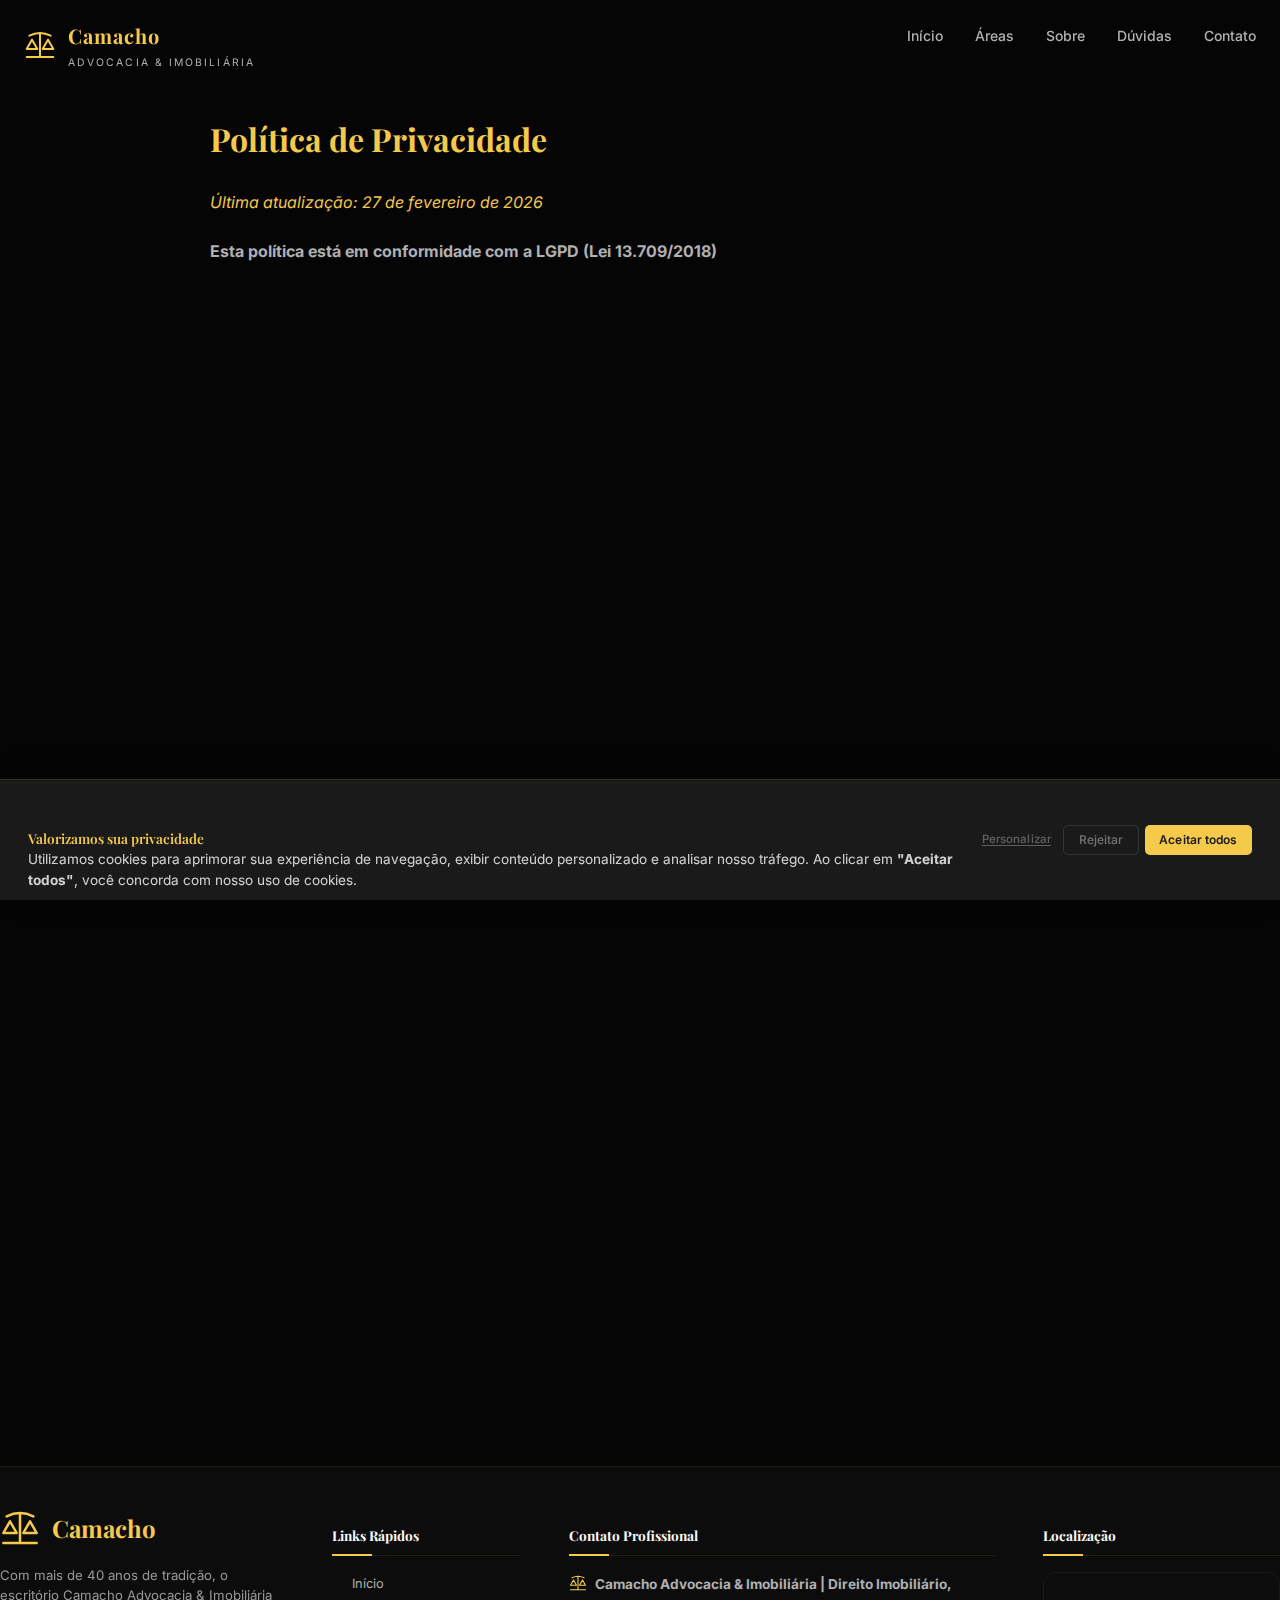
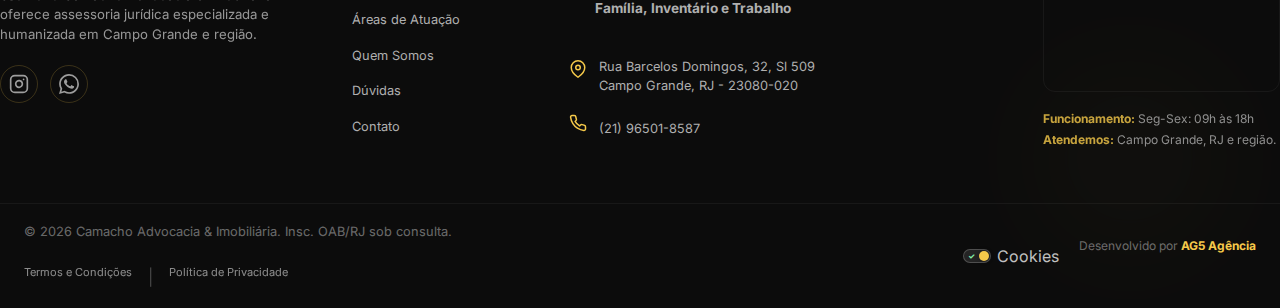
<file: politica-de-privacidade.html>
<!DOCTYPE html>
<html lang="pt-BR">

<head>
  <meta charset="UTF-8">
  <meta name="viewport" content="width=device-width, initial-scale=1.0">
  <title>Política de Privacidade - Camacho Advocacia & Imobiliária</title>
  <link rel="stylesheet" href="style.css">
  <link rel="stylesheet" href="cookie-banner.css">
  <link rel="preconnect" href="https://fonts.googleapis.com">
  <link rel="preconnect" href="https://fonts.gstatic.com" crossorigin>
  <link
    href="https://fonts.googleapis.com/css2?family=Inter:wght@300;400;500;600&family=Playfair+Display:ital,wght@0,400;0,600;0,700;1,400&display=swap"
    rel="stylesheet">
  <link rel="icon" type="image/x-icon"
    href="assets/images/camacho+advocacia-imobiliaria-direito+imobiliario-trabalhista-em-campo+grande-rio+de+janeiro-rj (7) (7).ico">
  <style>
    body {
      background-color: var(--dark);
      color: var(--text);
      line-height: 1.8;
    }

    .legal-content {
      max-width: 900px;
      margin: 120px auto 60px;
      padding: 0 20px;
    }

    h1 {
      font-family: var(--font-display);
      color: var(--gold);
      margin-bottom: 30px;
    }

    h2 {
      font-family: var(--font-display);
      color: var(--gold);
      margin-top: 40px;
      margin-bottom: 20px;
      font-size: 1.5rem;
    }

    h3 {
      color: var(--gold);
      margin-top: 20px;
      font-size: 1.2rem;
    }

    p {
      margin-bottom: 20px;
      color: var(--text-muted);
    }

    ul {
      margin-bottom: 20px;
      padding-left: 20px;
      color: var(--text-muted);
    }

    em {
      color: var(--gold);
    }
  </style>
</head>

<body>
  <!-- Header -->
  <header>
    <div class="container">
      <a href="index.html#inicio" class="logo-container" style="text-decoration: none;">
        <div style="display: flex; align-items: center; gap: 0.75rem;">
          <svg viewBox="0 0 24 24" fill="none" stroke="#F5C94A" stroke-width="1.5" stroke-linecap="round"
            stroke-linejoin="round" style="width: 2rem; height: 2rem;">
            <path d="M12 3v18M6 8l-4 7h8l-4-7zM18 8l-4 7h8l-4-7zM2 21h20M12 3c-3 0-6 1-8 2M12 3c3 0 6 1 8 2" />
          </svg>
          <div style="display: flex; flex-direction: column;">
            <span
              style="font-family: var(--font-display); font-weight: 700; font-size: 1.25rem; color: var(--gold); letter-spacing: 0.05em;">Camacho</span>
            <span
              style="font-size: 0.65rem; color: var(--text-muted); text-transform: uppercase; letter-spacing: 0.2em;">Advocacia
              & Imobiliária</span>
          </div>
        </div>
      </a>

      <nav class="hidden-mobile" style="margin-left: auto;">
        <ul class="nav-list">
          <li><a href="index.html#inicio" class="nav-link">Início</a></li>
          <li><a href="index.html#areas" class="nav-link">Áreas</a></li>
          <li><a href="index.html#sobre" class="nav-link">Sobre</a></li>
          <li><a href="index.html#faq" class="nav-link">Dúvidas</a></li>
          <li><a href="index.html#contato" class="nav-link">Contato</a></li>
        </ul>
      </nav>

      <button id="mobile-menu-trigger" class="mobile-trigger-show" aria-label="Abrir menu"
        style="background: none; border: none; color: var(--gold); cursor: pointer; padding: 0.5rem; margin-left: auto;">
        <svg viewBox="0 0 24 24" fill="none" stroke="currentColor" stroke-width="1.5" stroke-linecap="round"
          stroke-linejoin="round" style="width: 2rem; height: 2rem;">
          <line x1="4" y1="8" x2="20" y2="8"></line>
          <line x1="4" y1="16" x2="20" y2="16"></line>
        </svg>
      </button>
    </div>
  </header>

  <div id="mobile-menu">
    <div class="mobile-menu-header">
      <div style="display: flex; align-items: center; gap: 0.75rem;">
        <svg viewBox="0 0 24 24" fill="none" stroke="#F5C94A" stroke-width="1.5" stroke-linecap="round"
          stroke-linejoin="round" style="width: 2rem; height: 2rem;">
          <path d="M12 3v18M6 8l-4 7h8l-4-7zM18 8l-4 7h8l-4-7zM2 21h20M12 3c-3 0-6 1-8 2M12 3c3 0 6 1 8 2" />
        </svg>
        <span
          style="font-family: var(--font-display); font-weight: 700; font-size: 1.5rem; color: var(--gold);">Camacho</span>
      </div>
      <button id="mobile-menu-close" style="background:none; border:none; color:var(--text); cursor:pointer;">
        <svg viewBox="0 0 24 24" fill="none" stroke="currentColor" stroke-width="2" stroke-linecap="round"
          stroke-linejoin="round" style="width: 2rem; height: 2rem;">
          <line x1="18" y1="6" x2="6" y2="18"></line>
          <line x1="6" y1="6" x2="18" y2="18"></line>
          <line x1="6" y1="6" x2="18" y2="18"></line>
          <line x1="18" y1="6" x2="6" y2="18"></line>
        </svg>
      </button>
    </div>
    <ul class="mobile-nav-list">
      <li class="mobile-nav-item"><a href="index.html#inicio" class="mobile-nav-link">Início</a></li>
      <li class="mobile-nav-item"><a href="index.html#areas" class="mobile-nav-link">Áreas de Atuação</a></li>
      <li class="mobile-nav-item"><a href="index.html#sobre" class="mobile-nav-link">Sobre</a></li>
      <li class="mobile-nav-item"><a href="index.html#faq" class="mobile-nav-link">Dúvidas</a></li>
      <li class="mobile-nav-item"><a href="index.html#contato" class="mobile-nav-link">Contato</a></li>
    </ul>
  </div>

  <main class="legal-content">
    <h1>Política de Privacidade</h1>
    <p><em>Última atualização: 27 de fevereiro de 2026</em></p>
    <p><strong>Esta política está em conformidade com a LGPD (Lei 13.709/2018)</strong></p>

    <section>
      <h2>1. Informações que Coletamos</h2>
      <h3>1.1 Dados Fornecidos Diretamente</h3>
      <p>Coletamos seu nome, número de WhatsApp e a descrição do seu caso através do nosso formulário de contato.
      </p>
      <h3>1.2 Dados Coletados Automaticamente</h3>
      <p>Coletamos dados técnicos como endereço IP, tipo de navegador e interações através de cookies, conforme
        suas preferências.</p>
    </section>

    <section>
      <h2>2. Como Usamos Suas Informações</h2>
      <p>As informações coletadas são usadas exclusivamente para responder às suas solicitações de atendimento
        jurídico e para melhorar a navegação e o conteúdo do site.</p>
    </section>

    <section>
      <h2>3. Cookies</h2>
      <p>Utilizamos as seguintes categorias de cookies conforme nossa implementação:</p>
      <ul>
        <li><strong>Necessários:</strong> Essenciais para o funcionamento do site.</li>
        <li><strong>Analíticos:</strong> Para entender como os visitantes interagem com o site.</li>
      </ul>
    </section>

    <section>
      <h2>4. Compartilhamento de Dados</h2>
      <p>Não compartilhamos seus dados pessoais com terceiros, exceto quando necessário para o cumprimento de
        obrigações legais.</p>
    </section>

    <section>
      <h2>5. Seus Direitos (LGPD)</h2>
      <p>Você tem direito a acessar, corrigir, anonimizar ou excluir seus dados, bem como revogar o consentimento
        a qualquer momento.</p>
    </section>

    <section>
      <h2>6. Segurança</h2>
      <p>Implementamos medidas técnicas para proteger seus dados contra acessos não autorizados e situações
        acidentais ou ilícitas.</p>
    </section>

    <section>
      <h2>7. Contato e Encarregado de Dados</h2>
      <p>Para exercer seus direitos como titular de dados, entre em contato via e-mail: fabcamacho.adv@gmail.com.
      </p>
    </section>
  </main>

  <!-- Footer -->
  <footer class="footer">
    <div class="footer-bg-decor" aria-hidden="true"></div>

    <div class="container footer-grid">
      <!-- COLUNA 1: Marca + Redes -->
      <div class="footer-brand">
        <div class="footer-logo-brand">
          <svg viewBox="0 0 24 24" fill="none" stroke="#F5C94A" stroke-width="1.5" stroke-linecap="round"
            stroke-linejoin="round" style="width: 2.5rem; height: 2.5rem;">
            <path d="M12 3v18M6 8l-4 7h8l-4-7zM18 8l-4 7h8l-4-7zM2 21h20M12 3c-3 0-6 1-8 2M12 3c3 0 6 1 8 2" />
          </svg>
          <span class="footer-logo-text">Camacho</span>
        </div>
        <p>Com mais de 40 anos de tradição, o escritório Camacho Advocacia & Imobiliária oferece assessoria jurídica
          especializada e humanizada em Campo Grande e região.
        </p>
        <div class="footer-social">
          <a href="https://www.instagram.com/adv.fabiancamacho" target="_blank" rel="noopener noreferrer"
            class="footer-social-link" aria-label="Ir para o perfil do Instagram">
            <svg width="20" height="20" viewBox="0 0 24 24" fill="none" stroke="currentColor" stroke-width="2"
              stroke-linecap="round" stroke-linejoin="round">
              <rect x="2" y="2" width="20" height="20" rx="5" ry="5"></rect>
              <path d="M16 11.37A4 4 0 1 1 12.63 8 4 4 0 0 1 16 11.37z"></path>
              <line x1="17.5" y1="6.5" x2="17.51" y2="6.5"></line>
            </svg>
          </a>
          <a href="https://wa.me/5521965018587?text=Olá,%20vim%20através%20do%20site%20e%20gostaria%20de%20uma%20informação."
            target="_blank" rel="noopener noreferrer" class="footer-social-link" aria-label="Falar pelo WhatsApp">
            <svg width="20" height="20" viewBox="0 0 24 24" fill="currentColor">
              <path
                d="M17.472 14.382c-.297-.149-1.758-.867-2.03-.967-.273-.099-.471-.148-.67.15-.197.297-.767.966-.94 1.164-.173.199-.347.223-.644.075-.297-.15-1.255-.463-2.39-1.475-.883-.788-1.48-1.761-1.653-2.059-.173-.297-.018-.458.13-.606.134-.133.298-.347.446-.52.149-.174.198-.298.298-.497.099-.198.05-.371-.025-.52-.075-.149-.669-1.612-.916-2.207-.242-.579-.487-.5-.669-.51a12.8 12.8 0 0 0-.57-.01c-.198 0-.52.074-.792.372-.272.297-1.04 1.016-1.04 2.479 0 1.462 1.065 2.875 1.213 3.074.149.198 2.096 3.2 5.077 4.487.709.306 1.262.489 1.694.625.712.227 1.36.195 1.871.118.571-.085 1.758-.719 2.006-1.413.248-.694.248-1.289.173-1.413-.074-.124-.272-.198-.57-.347m-5.421 7.403h-.004a9.87 9.87 0 0 1-5.031-1.378l-.361-.214-3.741.982.998-3.648-.235-.374a9.86 9.86 0 0 1-1.51-5.26c.001-5.45 4.436-9.884 9.888-9.884 2.64 0 5.122 1.03 6.988 2.898a9.825 9.825 0 0 1 2.893 6.994c-.003 5.45-4.437 9.884-9.885 9.884m8.413-18.297A11.815 11.815 0 0 0 12.05 0C5.495 0 .16 5.335.157 11.892c0 2.096.547 4.142 1.588 5.945L.057 24l6.305-1.654a11.882 11.882 0 0 0 5.683 1.448h.005c6.554 0 11.89-5.335 11.893-11.893a11.821 11.821 0 0 0-3.48-8.413Z" />
            </svg>
          </a>
        </div>
      </div>

      <!-- COLUNA 2: Links -->
      <div class="footer-column">
        <h3 class="footer-heading">Links Rápidos</h3>
        <ul class="footer-links">
          <li><a href="index.html#inicio">Início</a></li>
          <li><a href="index.html#areas">Áreas de Atuação</a></li>
          <li><a href="index.html#sobre">Quem Somos</a></li>
          <li><a href="index.html#faq">Dúvidas</a></li>
          <li><a href="index.html#contato">Contato</a></li>
        </ul>
      </div>

      <!-- COLUNA 3: Contatos -->
      <div class="footer-column">
        <h3 class="footer-heading">Contato Profissional</h3>
        <div class="footer-contact-list">
          <p
            style="font-size: 0.85rem; font-weight: 700; color: var(--text-muted); display: flex; align-items: flex-start; gap: 8px;">
            <svg width="18" height="18" viewBox="0 0 24 24" fill="none" stroke="var(--gold)" stroke-width="1.5"
              stroke-linecap="round" stroke-linejoin="round" style="flex-shrink:0; margin-top:2px;">
              <path d="M12 3v18M6 8l-4 7h8l-4-7zM18 8l-4 7h8l-4-7zM2 21h20M12 3c-3 0-6 1-8 2M12 3c3 0 6 1 8 2" />
            </svg>
            Camacho Advocacia & Imobiliária | Direito Imobiliário, Família, Inventário e Trabalho
          </p>
          <div class="footer-contact-item">
            <svg width="18" height="18" viewBox="0 0 24 24" fill="none" stroke="currentColor" stroke-width="2"
              stroke-linecap="round" stroke-linejoin="round">
              <path d="M21 10c0 7-9 13-9 13s-9-6-9-13a9 9 0 0 1 18 0z"></path>
              <circle cx="12" cy="10" r="3"></circle>
            </svg>
            <a href="https://www.google.com/maps/dir/?api=1&destination=Rua%20Barcelos%20Domingos%2032%20Sala%20509%20Campo%20Grande%20RJ"
              target="_blank" rel="noopener noreferrer">
              Rua Barcelos Domingos, 32, Sl 509<br>Campo Grande, RJ - 23080-020
            </a>
          </div>
          <div class="footer-contact-item">
            <svg width="18" height="18" viewBox="0 0 24 24" fill="none" stroke="currentColor" stroke-width="2"
              stroke-linecap="round" stroke-linejoin="round">
              <path
                d="M22 16.92v3a2 2 0 0 1-2.18 2 19.79 19.79 0 0 1-8.63-3.07 19.5 19.5 0 0 1-6-6 19.79 19.79 0 0 1-3.07-8.67A2 2 0 0 1 4.11 2h3a2 2 0 0 1 2 1.72c.127.96.362 1.903.7 2.81a2 2 0 0 1-.45 2.11L8.09 9.91a16 16 0 0 0 6 6l1.27-1.27a2 2 0 0 1 2.11-.45c.907.338 1.85.573 2.81.7A2 2 0 0 1 22 16.92z">
              </path>
            </svg>
            <div style="padding: 8px 0;">
              <a href="tel:+5521965018587" aria-label="Ligar para telefone fixo/celular"
                style="display: inline-block;">(21) 96501-8587</a>
            </div>
          </div>
        </div>
      </div>

      <!-- COLUNA 4: Atendimento + Mapa -->
      <div class="footer-column">
        <h3 class="footer-heading">Localização</h3>
        <div class="footer-map-container">
          <iframe
            src="https://www.google.com/maps/embed?pb=!1m18!1m12!1m3!1d3673.715367500123!2d-43.5615712!3d-22.9051!2m3!1f0!2f0!3f0!3m2!1i1024!2i768!4f13.1!3m3!1m2!1s0x9be15839e686f7%3A0x8805f1f3a29080b0!2sR.%20Barcelos%20Domingos%2C%2032%20-%20Campo%20Grande%2C%20Rio%20de%20Janeiro%20-%20RJ%2C%2023080-020!5e0!3m2!1spt-BR!2sbr!4v1710000000000!5m2!1spt-BR!2sbr"
            width="100%" height="100" style="border:0;" allowfullscreen="" loading="lazy"
            title="Mapa de Localização do Escritório em Campo Grande"></iframe>
        </div>
        <p style="font-size: 0.75rem; color: var(--text-muted); opacity: 0.8;">
          <strong style="color: var(--gold);">Funcionamento:</strong> Seg-Sex: 09h às 18h<br>
          <strong style="color: var(--gold);">Atendemos:</strong> Campo Grande, RJ e região.
        </p>
      </div>
    </div>

    <!-- Bottom Bar -->
    <div class="footer-bottom">
      <div class="container footer-bottom-content">
        <div class="footer-info">
          <p>&copy; 2026 Camacho Advocacia & Imobiliária. Insc. OAB/RJ sob consulta.</p>
          <div class="footer-legal-links">
            <a href="termos-e-condicoes.html">Termos e Condições</a>
            <span style="opacity: 0.3;">|</span>
            <a href="politica-de-privacidade.html">Política de Privacidade</a>
          </div>
        </div>

        <div style="display: flex; align-items: center; gap: 20px;">
          <a href="index.html#" id="ck-prefs-link"
            style="text-decoration:none; color:inherit; display:inline-flex; align-items:center; gap:6px;">
            <span
              style="display:inline-flex; align-items:center; width:28px; height:14px; background:rgba(255,255,255,0.1); border-radius:10px; padding:2px; border:1px solid rgba(255,255,255,0.2); position:relative; font-size:8px; font-weight:bold;">
              <span style="color:#86EFAC; margin-left:2px;">✓</span>
              <span style="color:#FCA5A5; margin-left:auto; margin-right:2px;">✕</span>
              <span
                style="position:absolute; left:15px; width:10px; height:10px; background:var(--gold); border-radius:50%; box-shadow:0 0 5px rgba(0,0,0,0.3);"></span>
            </span>
            Cookies
          </a>
          <p class="credits" style="font-size: 0.75rem;">Desenvolvido por <a href="https://www.ag5agencia.com.br"
              target="_blank" style="color: var(--gold); text-decoration: none; font-weight: 700;">AG5 Agência</a></p>
        </div>
      </div>
    </div>
  </footer>

  <!-- ========== COOKIE BANNER (Skill AG5) ========== -->
  <div id="ck-banner" class="ck-banner" role="dialog" aria-modal="true" aria-label="Aviso de cookies" aria-live="polite"
    aria-hidden="true">
    <div class="ck-banner__inner">
      <div class="ck-banner__content">
        <h2 class="ck-banner__title">Valorizamos sua privacidade</h2>
        <p class="ck-banner__text">
          Utilizamos cookies para aprimorar sua experiência de navegação, exibir conteúdo personalizado e
          analisar
          nosso
          tráfego.
          Ao clicar em <strong>"Aceitar todos"</strong>, você concorda com nosso uso de cookies.
        </p>
      </div>
      <div class="ck-banner__actions">
        <button id="ck-customize" class="ck-btn ck-btn--ghost">Personalizar</button>
        <button id="ck-reject" class="ck-btn ck-btn--outline">Rejeitar</button>
        <button id="ck-accept-all" class="ck-btn ck-btn--primary">Aceitar todos</button>
      </div>
    </div>
  </div>

  <!-- Modal de Personalização (Modelo Completo Skill AG5) -->
  <div id="ck-modal" class="ck-modal" role="dialog" aria-modal="true" aria-label="Personalizar preferências de cookies"
    aria-hidden="true">
    <div class="ck-modal__overlay" id="ck-modal-overlay"></div>
    <div class="ck-modal__box">
      <div class="ck-modal__header">
        <h2 class="ck-modal__title">Preferências de Cookies</h2>
        <button class="ck-modal__close" id="ck-modal-close" aria-label="Fechar modal">
          <svg width="18" height="18" viewBox="0 0 24 24" fill="none" stroke="currentColor" stroke-width="2"
            stroke-linecap="round" stroke-linejoin="round">
            <line x1="18" y1="6" x2="6" y2="18"></line>
            <line x1="6" y1="6" x2="18" y2="18"></line>
          </svg>
        </button>
      </div>
      <div class="ck-modal__body">
        <p class="ck-modal__intro">
          Utilizamos cookies para ajudar você a navegar com eficiência e executar certas funções.
          Os cookies classificados como <strong>"Necessário"</strong> são essenciais para o funcionamento
          básico do site e não podem ser desativados.
        </p>

        <!-- Categoria: Necessário -->
        <div class="ck-category">
          <div class="ck-category__header">
            <div class="ck-category__info">
              <h3 class="ck-category__name">Necessário</h3>
              <p class="ck-category__desc">Essenciais para o funcionamento do site. Não armazenam dados
                pessoalmente identificáveis.</p>
            </div>
            <span class="ck-category__badge">Sempre ativo</span>
          </div>
        </div>

        <!-- Categoria: Funcional -->
        <div class="ck-category">
          <div class="ck-category__header">
            <div class="ck-category__info">
              <h3 class="ck-category__name">Funcional</h3>
              <p class="ck-category__desc">Ajudam a executar funcionalidades como compartilhamento em
                mídia social e recursos de terceiros.</p>
            </div>
            <label class="ck-toggle">
              <input type="checkbox" id="ck-functional">
              <span class="ck-toggle__slider"></span>
            </label>
          </div>
        </div>

        <!-- Categoria: Analítico -->
        <div class="ck-category">
          <div class="ck-category__header">
            <div class="ck-category__info">
              <h3 class="ck-category__name">Analítico</h3>
              <p class="ck-category__desc">Usados para entender como os visitantes interagem com o site
                (visitantes, taxa de rejeição, etc.).</p>
            </div>
            <label class="ck-toggle">
              <input type="checkbox" id="ck-analytics">
              <span class="ck-toggle__slider"></span>
            </label>
          </div>
        </div>

        <!-- Categoria: Desempenho -->
        <div class="ck-category">
          <div class="ck-category__header">
            <div class="ck-category__info">
              <h3 class="ck-category__name">Desempenho</h3>
              <p class="ck-category__desc">Analisam índices de desempenho do site para oferecer melhor
                experiência ao visitante.</p>
            </div>
            <label class="ck-toggle">
              <input type="checkbox" id="ck-performance">
              <span class="ck-toggle__slider"></span>
            </label>
          </div>
        </div>

        <!-- Categoria: Publicidade -->
        <div class="ck-category">
          <div class="ck-category__header">
            <div class="ck-category__info">
              <h3 class="ck-category__name">Publicidade</h3>
              <p class="ck-category__desc">Entregam anúncios personalizados com base na páginas visitadas
                anteriormente.</p>
            </div>
            <label class="ck-toggle">
              <input type="checkbox" id="ck-advertising">
              <span class="ck-toggle__slider"></span>
            </label>
          </div>
        </div>

      </div>
      <div class="ck-modal__footer">
        <button id="ck-modal-reject" class="ck-btn ck-btn--outline">Rejeitar</button>
        <button id="ck-modal-save" class="ck-btn ck-btn--ghost">Salvar</button>
        <button id="ck-modal-accept-all" class="ck-btn ck-btn--primary">Aceitar todos</button>
      </div>
    </div>
  </div>

  <!-- Scripts -->
  <script src="cookie-banner.js" defer></script>
  <script src="script.js" defer></script>
</body>

</html>
</file>
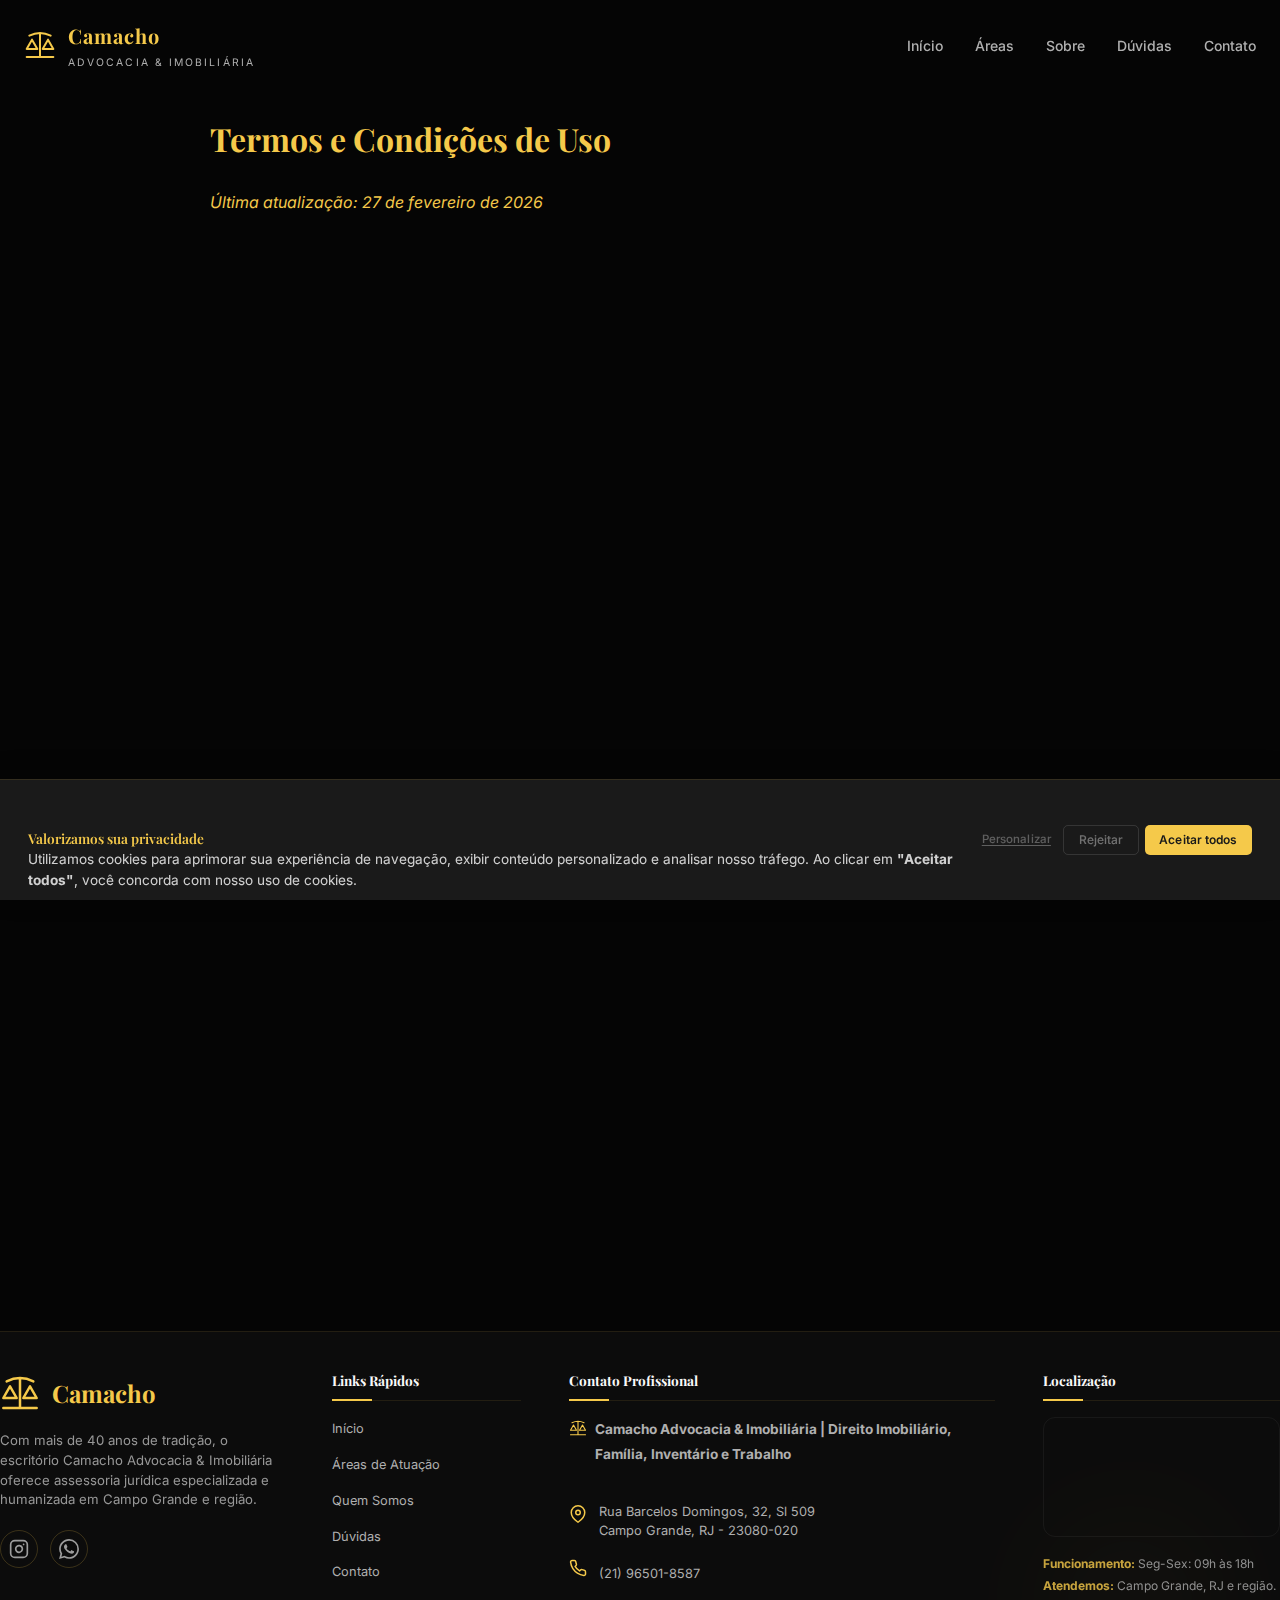
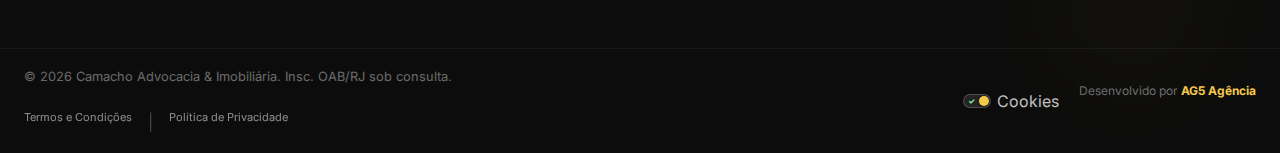
<file: termos-e-condicoes.html>
<!DOCTYPE html>
<html lang="pt-BR">

<head>
  <meta charset="UTF-8">
  <meta name="viewport" content="width=device-width, initial-scale=1.0">
  <title>Termos e Condições - Camacho Advocacia & Imobiliária</title>
  <link rel="stylesheet" href="style.css">
  <link rel="stylesheet" href="cookie-banner.css">
  <link rel="preconnect" href="https://fonts.googleapis.com">
  <link rel="preconnect" href="https://fonts.gstatic.com" crossorigin>
  <link
    href="https://fonts.googleapis.com/css2?family=Inter:wght@300;400;500;600&family=Playfair+Display:ital,wght@0,400;0,600;0,700;1,400&display=swap"
    rel="stylesheet">
  <link rel="icon" type="image/x-icon"
    href="assets/images/camacho+advocacia-imobiliaria-direito+imobiliario-trabalhista-em-campo+grande-rio+de+janeiro-rj (7) (7).ico">
  <style>
    body {
      background-color: var(--dark);
      color: var(--text);
      line-height: 1.8;
    }

    .legal-content {
      max-width: 900px;
      margin: 120px auto 60px;
      padding: 0 20px;
    }

    h1 {
      font-family: var(--font-display);
      color: var(--gold);
      margin-bottom: 30px;
    }

    h2 {
      font-family: var(--font-display);
      color: var(--gold);
      margin-top: 40px;
      margin-bottom: 20px;
      font-size: 1.5rem;
    }

    p {
      margin-bottom: 20px;
      color: var(--text-muted);
    }

    em {
      color: var(--gold);
    }
  </style>
</head>

<body>
  <!-- Header -->
  <header>
    <div class="container">
      <a href="index.html#inicio" class="logo-container" style="text-decoration: none;">
        <div style="display: flex; align-items: center; gap: 0.75rem;">
          <svg viewBox="0 0 24 24" fill="none" stroke="#F5C94A" stroke-width="1.5" stroke-linecap="round"
            stroke-linejoin="round" style="width: 2rem; height: 2rem;">
            <path d="M12 3v18M6 8l-4 7h8l-4-7zM18 8l-4 7h8l-4-7zM2 21h20M12 3c-3 0-6 1-8 2M12 3c3 0 6 1 8 2" />
          </svg>
          <div style="display: flex; flex-direction: column;">
            <span
              style="font-family: var(--font-display); font-weight: 700; font-size: 1.25rem; color: var(--gold); letter-spacing: 0.05em;">Camacho</span>
            <span
              style="font-size: 0.65rem; color: var(--text-muted); text-transform: uppercase; letter-spacing: 0.2em;">Advocacia
              & Imobiliária</span>
          </div>
        </div>
      </a>

      <nav class="hidden-mobile" style="margin-left: auto;">
        <ul class="nav-list">
          <li><a href="index.html#inicio" class="nav-link">Início</a></li>
          <li><a href="index.html#areas" class="nav-link">Áreas</a></li>
          <li><a href="index.html#sobre" class="nav-link">Sobre</a></li>
          <li><a href="index.html#faq" class="nav-link">Dúvidas</a></li>
          <li><a href="index.html#contato" class="nav-link">Contato</a></li>
        </ul>
      </nav>

      <button id="mobile-menu-trigger" class="mobile-trigger-show" aria-label="Abrir menu"
        style="background: none; border: none; color: var(--gold); cursor: pointer; padding: 0.5rem; margin-left: auto;">
        <svg viewBox="0 0 24 24" fill="none" stroke="currentColor" stroke-width="1.5" stroke-linecap="round"
          stroke-linejoin="round" style="width: 2rem; height: 2rem;">
          <line x1="4" y1="8" x2="20" y2="8"></line>
          <line x1="4" y1="16" x2="20" y2="16"></line>
        </svg>
      </button>
    </div>
  </header>

  <div id="mobile-menu">
    <div class="mobile-menu-header">
      <div style="display: flex; align-items: center; gap: 0.75rem;">
        <svg viewBox="0 0 24 24" fill="none" stroke="#F5C94A" stroke-width="1.5" stroke-linecap="round"
          stroke-linejoin="round" style="width: 2rem; height: 2rem;">
          <path d="M12 3v18M6 8l-4 7h8l-4-7zM18 8l-4 7h8l-4-7zM2 21h20M12 3c-3 0-6 1-8 2M12 3c3 0 6 1 8 2" />
        </svg>
        <span
          style="font-family: var(--font-display); font-weight: 700; font-size: 1.5rem; color: var(--gold);">Camacho</span>
      </div>
      <button id="mobile-menu-close" style="background:none; border:none; color:var(--text); cursor:pointer;">
        <svg viewBox="0 0 24 24" fill="none" stroke="currentColor" stroke-width="2" stroke-linecap="round"
          stroke-linejoin="round" style="width: 2rem; height: 2rem;">
          <line x1="18" y1="6" x2="6" y2="18"></line>
          <line x1="6" y1="6" x2="18" y2="18"></line>
          <line x1="6" y1="6" x2="18" y2="18"></line>
          <line x1="18" y1="6" x2="6" y2="18"></line>
        </svg>
      </button>
    </div>
    <ul class="mobile-nav-list">
      <li class="mobile-nav-item"><a href="index.html#inicio" class="mobile-nav-link">Início</a></li>
      <li class="mobile-nav-item"><a href="index.html#areas" class="mobile-nav-link">Áreas de Atuação</a></li>
      <li class="mobile-nav-item"><a href="index.html#sobre" class="mobile-nav-link">Sobre</a></li>
      <li class="mobile-nav-item"><a href="index.html#faq" class="mobile-nav-link">Dúvidas</a></li>
      <li class="mobile-nav-item"><a href="index.html#contato" class="mobile-nav-link">Contato</a></li>
    </ul>
  </div>

  <main class="legal-content">
    <h1>Termos e Condições de Uso</h1>
    <p><em>Última atualização: 27 de fevereiro de 2026</em></p>

    <section>
      <h2>1. Aceitação dos Termos</h2>
      <p>Ao acessar e utilizar o site da Camacho Advocacia & Imobiliária, você concorda em cumprir e estar
        vinculado aos seguintes termos e condições de uso. Se você não concordar com qualquer parte destes
        termos, não deverá utilizar nosso site.</p>
    </section>

    <section>
      <h2>2. Serviços Jurídicos e Informativos</h2>
      <p>O conteúdo deste site é fornecido apenas para fins informativos e não constitui aconselhamento jurídico
        profissional. A visualização destas informações ou o contato conosco através do formulário não
        estabelece uma relação advogado-cliente.</p>
    </section>

    <section>
      <h2>3. Propriedade Intelectual</h2>
      <p>Todo o conteúdo, marcas, logotipos e propriedade intelectual exibidos neste site são de propriedade da
        Camacho Advocacia & Imobiliária ou de seus licenciadores e estão protegidos pelas leis de direitos
        autorais brasileiras.</p>
    </section>

    <section>
      <h2>4. Uso Aceitável</h2>
      <p>Você concorda em usar o site apenas para fins lícitos e de uma forma que não infrinja os direitos de
        terceiros ou restrinja o uso e aproveitamento do site por qualquer outra pessoa.</p>
    </section>

    <section>
      <h2>5. Cookies e Tecnologias</h2>
      <p>Utilizamos cookies para melhorar sua experiência. Você pode gerenciar suas preferências de cookies a
        qualquer momento através do seletor disponível no rodapé do nosso site.</p>
    </section>

    <section>
      <h2>6. Lei Aplicável</h2>
      <p>Estes termos são regidos e interpretados de acordo com as leis do Brasil. Qualquer disputa decorrente
        destes termos será submetida à jurisdição exclusiva dos tribunais da cidade do Rio de Janeiro, RJ.</p>
    </section>

    <section>
      <h2>7. Contato</h2>
      <p>Para dúvidas sobre estes termos, entre em contato via e-mail: fabcamacho.adv@gmail.com.</p>
    </section>
  </main>

  <!-- Footer -->
  <footer class="footer">
    <div class="footer-bg-decor" aria-hidden="true"></div>

    <div class="container footer-grid">
      <!-- COLUNA 1: Marca + Redes -->
      <div class="footer-brand">
        <div class="footer-logo-brand">
          <svg viewBox="0 0 24 24" fill="none" stroke="#F5C94A" stroke-width="1.5" stroke-linecap="round"
            stroke-linejoin="round" style="width: 2.5rem; height: 2.5rem;">
            <path d="M12 3v18M6 8l-4 7h8l-4-7zM18 8l-4 7h8l-4-7zM2 21h20M12 3c-3 0-6 1-8 2M12 3c3 0 6 1 8 2" />
          </svg>
          <span class="footer-logo-text">Camacho</span>
        </div>
        <p>Com mais de 40 anos de tradição, o escritório Camacho Advocacia & Imobiliária oferece assessoria jurídica
          especializada e humanizada em Campo Grande e região.
        </p>
        <div class="footer-social">
          <a href="https://www.instagram.com/adv.fabiancamacho" target="_blank" rel="noopener noreferrer"
            class="footer-social-link" aria-label="Ir para o perfil do Instagram">
            <svg width="20" height="20" viewBox="0 0 24 24" fill="none" stroke="currentColor" stroke-width="2"
              stroke-linecap="round" stroke-linejoin="round">
              <rect x="2" y="2" width="20" height="20" rx="5" ry="5"></rect>
              <path d="M16 11.37A4 4 0 1 1 12.63 8 4 4 0 0 1 16 11.37z"></path>
              <line x1="17.5" y1="6.5" x2="17.51" y2="6.5"></line>
            </svg>
          </a>
          <a href="https://wa.me/5521965018587?text=Olá,%20vim%20através%20do%20site%20e%20gostaria%20de%20uma%20informação."
            target="_blank" rel="noopener noreferrer" class="footer-social-link" aria-label="Falar pelo WhatsApp">
            <svg width="20" height="20" viewBox="0 0 24 24" fill="currentColor">
              <path
                d="M17.472 14.382c-.297-.149-1.758-.867-2.03-.967-.273-.099-.471-.148-.67.15-.197.297-.767.966-.94 1.164-.173.199-.347.223-.644.075-.297-.15-1.255-.463-2.39-1.475-.883-.788-1.48-1.761-1.653-2.059-.173-.297-.018-.458.13-.606.134-.133.298-.347.446-.52.149-.174.198-.298.298-.497.099-.198.05-.371-.025-.52-.075-.149-.669-1.612-.916-2.207-.242-.579-.487-.5-.669-.51a12.8 12.8 0 0 0-.57-.01c-.198 0-.52.074-.792.372-.272.297-1.04 1.016-1.04 2.479 0 1.462 1.065 2.875 1.213 3.074.149.198 2.096 3.2 5.077 4.487.709.306 1.262.489 1.694.625.712.227 1.36.195 1.871.118.571-.085 1.758-.719 2.006-1.413.248-.694.248-1.289.173-1.413-.074-.124-.272-.198-.57-.347m-5.421 7.403h-.004a9.87 9.87 0 0 1-5.031-1.378l-.361-.214-3.741.982.998-3.648-.235-.374a9.86 9.86 0 0 1-1.51-5.26c.001-5.45 4.436-9.884 9.888-9.884 2.64 0 5.122 1.03 6.988 2.898a9.825 9.825 0 0 1 2.893 6.994c-.003 5.45-4.437 9.884-9.885 9.884m8.413-18.297A11.815 11.815 0 0 0 12.05 0C5.495 0 .16 5.335.157 11.892c0 2.096.547 4.142 1.588 5.945L.057 24l6.305-1.654a11.882 11.882 0 0 0 5.683 1.448h.005c6.554 0 11.89-5.335 11.893-11.893a11.821 11.821 0 0 0-3.48-8.413Z" />
            </svg>
          </a>
        </div>
      </div>

      <!-- COLUNA 2: Links -->
      <div class="footer-column">
        <h3 class="footer-heading">Links Rápidos</h3>
        <ul class="footer-links">
          <li><a href="index.html#inicio">Início</a></li>
          <li><a href="index.html#areas">Áreas de Atuação</a></li>
          <li><a href="index.html#sobre">Quem Somos</a></li>
          <li><a href="index.html#faq">Dúvidas</a></li>
          <li><a href="index.html#contato">Contato</a></li>
        </ul>
      </div>

      <!-- COLUNA 3: Contatos -->
      <div class="footer-column">
        <h3 class="footer-heading">Contato Profissional</h3>
        <div class="footer-contact-list">
          <p
            style="font-size: 0.85rem; font-weight: 700; color: var(--text-muted); display: flex; align-items: flex-start; gap: 8px;">
            <svg width="18" height="18" viewBox="0 0 24 24" fill="none" stroke="var(--gold)" stroke-width="1.5"
              stroke-linecap="round" stroke-linejoin="round" style="flex-shrink:0; margin-top:2px;">
              <path d="M12 3v18M6 8l-4 7h8l-4-7zM18 8l-4 7h8l-4-7zM2 21h20M12 3c-3 0-6 1-8 2M12 3c3 0 6 1 8 2" />
            </svg>
            Camacho Advocacia & Imobiliária | Direito Imobiliário, Família, Inventário e Trabalho
          </p>
          <div class="footer-contact-item">
            <svg width="18" height="18" viewBox="0 0 24 24" fill="none" stroke="currentColor" stroke-width="2"
              stroke-linecap="round" stroke-linejoin="round">
              <path d="M21 10c0 7-9 13-9 13s-9-6-9-13a9 9 0 0 1 18 0z"></path>
              <circle cx="12" cy="10" r="3"></circle>
            </svg>
            <a href="https://www.google.com/maps/dir/?api=1&destination=Rua%20Barcelos%20Domingos%2032%20Sala%20509%20Campo%20Grande%20RJ"
              target="_blank" rel="noopener noreferrer">
              Rua Barcelos Domingos, 32, Sl 509<br>Campo Grande, RJ - 23080-020
            </a>
          </div>
          <div class="footer-contact-item">
            <svg width="18" height="18" viewBox="0 0 24 24" fill="none" stroke="currentColor" stroke-width="2"
              stroke-linecap="round" stroke-linejoin="round">
              <path
                d="M22 16.92v3a2 2 0 0 1-2.18 2 19.79 19.79 0 0 1-8.63-3.07 19.5 19.5 0 0 1-6-6 19.79 19.79 0 0 1-3.07-8.67A2 2 0 0 1 4.11 2h3a2 2 0 0 1 2 1.72c.127.96.362 1.903.7 2.81a2 2 0 0 1-.45 2.11L8.09 9.91a16 16 0 0 0 6 6l1.27-1.27a2 2 0 0 1 2.11-.45c.907.338 1.85.573 2.81.7A2 2 0 0 1 22 16.92z">
              </path>
            </svg>
            <div style="padding: 8px 0;">
              <a href="tel:+5521965018587" aria-label="Ligar para telefone fixo/celular"
                style="display: inline-block;">(21) 96501-8587</a>
            </div>
          </div>
        </div>
      </div>

      <!-- COLUNA 4: Atendimento + Mapa -->
      <div class="footer-column">
        <h3 class="footer-heading">Localização</h3>
        <div class="footer-map-container">
          <iframe
            src="https://www.google.com/maps/embed?pb=!1m18!1m12!1m3!1d3673.715367500123!2d-43.5615712!3d-22.9051!2m3!1f0!2f0!3f0!3m2!1i1024!2i768!4f13.1!3m3!1m2!1s0x9be15839e686f7%3A0x8805f1f3a29080b0!2sR.%20Barcelos%20Domingos%2C%2032%20-%20Campo%20Grande%2C%20Rio%20de%20Janeiro%20-%20RJ%2C%2023080-020!5e0!3m2!1spt-BR!2sbr!4v1710000000000!5m2!1spt-BR!2sbr"
            width="100%" height="100" style="border:0;" allowfullscreen="" loading="lazy"
            title="Mapa de Localização do Escritório em Campo Grande"></iframe>
        </div>
        <p style="font-size: 0.75rem; color: var(--text-muted); opacity: 0.8;">
          <strong style="color: var(--gold);">Funcionamento:</strong> Seg-Sex: 09h às 18h<br>
          <strong style="color: var(--gold);">Atendemos:</strong> Campo Grande, RJ e região.
        </p>
      </div>
    </div>

    <!-- Bottom Bar -->
    <div class="footer-bottom">
      <div class="container footer-bottom-content">
        <div class="footer-info">
          <p>&copy; 2026 Camacho Advocacia & Imobiliária. Insc. OAB/RJ sob consulta.</p>
          <div class="footer-legal-links">
            <a href="termos-e-condicoes.html">Termos e Condições</a>
            <span style="opacity: 0.3;">|</span>
            <a href="politica-de-privacidade.html">Política de Privacidade</a>
          </div>
        </div>

        <div style="display: flex; align-items: center; gap: 20px;">
          <a href="index.html#" id="ck-prefs-link"
            style="text-decoration:none; color:inherit; display:inline-flex; align-items:center; gap:6px;">
            <span
              style="display:inline-flex; align-items:center; width:28px; height:14px; background:rgba(255,255,255,0.1); border-radius:10px; padding:2px; border:1px solid rgba(255,255,255,0.2); position:relative; font-size:8px; font-weight:bold;">
              <span style="color:#86EFAC; margin-left:2px;">✓</span>
              <span style="color:#FCA5A5; margin-left:auto; margin-right:2px;">✕</span>
              <span
                style="position:absolute; left:15px; width:10px; height:10px; background:var(--gold); border-radius:50%; box-shadow:0 0 5px rgba(0,0,0,0.3);"></span>
            </span>
            Cookies
          </a>
          <p class="credits" style="font-size: 0.75rem;">Desenvolvido por <a href="https://www.ag5agencia.com.br"
              target="_blank" style="color: var(--gold); text-decoration: none; font-weight: 700;">AG5 Agência</a></p>
        </div>
      </div>
    </div>
  </footer>

  <!-- ========== COOKIE BANNER (Skill AG5) ========== -->
  <div id="ck-banner" class="ck-banner" role="dialog" aria-modal="true" aria-label="Aviso de cookies" aria-live="polite"
    aria-hidden="true">
    <div class="ck-banner__inner">
      <div class="ck-banner__content">
        <h2 class="ck-banner__title">Valorizamos sua privacidade</h2>
        <p class="ck-banner__text">
          Utilizamos cookies para aprimorar sua experiência de navegação, exibir conteúdo personalizado e
          analisar
          nosso
          tráfego.
          Ao clicar em <strong>"Aceitar todos"</strong>, você concorda com nosso uso de cookies.
        </p>
      </div>
      <div class="ck-banner__actions">
        <button id="ck-customize" class="ck-btn ck-btn--ghost">Personalizar</button>
        <button id="ck-reject" class="ck-btn ck-btn--outline">Rejeitar</button>
        <button id="ck-accept-all" class="ck-btn ck-btn--primary">Aceitar todos</button>
      </div>
    </div>
  </div>

  <!-- Modal de Personalização (Modelo Completo Skill AG5) -->
  <div id="ck-modal" class="ck-modal" role="dialog" aria-modal="true" aria-label="Personalizar preferências de cookies"
    aria-hidden="true">
    <div class="ck-modal__overlay" id="ck-modal-overlay"></div>
    <div class="ck-modal__box">
      <div class="ck-modal__header">
        <h2 class="ck-modal__title">Preferências de Cookies</h2>
        <button class="ck-modal__close" id="ck-modal-close" aria-label="Fechar modal">
          <svg width="18" height="18" viewBox="0 0 24 24" fill="none" stroke="currentColor" stroke-width="2"
            stroke-linecap="round" stroke-linejoin="round">
            <line x1="18" y1="6" x2="6" y2="18"></line>
            <line x1="6" y1="6" x2="18" y2="18"></line>
          </svg>
        </button>
      </div>
      <div class="ck-modal__body">
        <p class="ck-modal__intro">
          Utilizamos cookies para ajudar você a navegar com eficiência e executar certas funções.
          Os cookies classificados como <strong>"Necessário"</strong> são essenciais para o funcionamento
          básico do site e não podem ser desativados.
        </p>

        <!-- Categoria: Necessário -->
        <div class="ck-category">
          <div class="ck-category__header">
            <div class="ck-category__info">
              <h3 class="ck-category__name">Necessário</h3>
              <p class="ck-category__desc">Essenciais para o funcionamento do site. Não armazenam dados
                pessoalmente identificáveis.</p>
            </div>
            <span class="ck-category__badge">Sempre ativo</span>
          </div>
        </div>

        <!-- Categoria: Funcional -->
        <div class="ck-category">
          <div class="ck-category__header">
            <div class="ck-category__info">
              <h3 class="ck-category__name">Funcional</h3>
              <p class="ck-category__desc">Ajudam a executar funcionalidades como compartilhamento em
                mídia social e recursos de terceiros.</p>
            </div>
            <label class="ck-toggle">
              <input type="checkbox" id="ck-functional">
              <span class="ck-toggle__slider"></span>
            </label>
          </div>
        </div>

        <!-- Categoria: Analítico -->
        <div class="ck-category">
          <div class="ck-category__header">
            <div class="ck-category__info">
              <h3 class="ck-category__name">Analítico</h3>
              <p class="ck-category__desc">Usados para entender como os visitantes interagem com o site
                (visitantes, taxa de rejeição, etc.).</p>
            </div>
            <label class="ck-toggle">
              <input type="checkbox" id="ck-analytics">
              <span class="ck-toggle__slider"></span>
            </label>
          </div>
        </div>

        <!-- Categoria: Desempenho -->
        <div class="ck-category">
          <div class="ck-category__header">
            <div class="ck-category__info">
              <h3 class="ck-category__name">Desempenho</h3>
              <p class="ck-category__desc">Analisam índices de desempenho do site para oferecer melhor
                experiência ao visitante.</p>
            </div>
            <label class="ck-toggle">
              <input type="checkbox" id="ck-performance">
              <span class="ck-toggle__slider"></span>
            </label>
          </div>
        </div>

        <!-- Categoria: Publicidade -->
        <div class="ck-category">
          <div class="ck-category__header">
            <div class="ck-category__info">
              <h3 class="ck-category__name">Publicidade</h3>
              <p class="ck-category__desc">Entregam anúncios personalizados com base nas páginas visitadas
                anteriormente.</p>
            </div>
            <label class="ck-toggle">
              <input type="checkbox" id="ck-advertising">
              <span class="ck-toggle__slider"></span>
            </label>
          </div>
        </div>

      </div>
      <div class="ck-modal__footer">
        <button id="ck-modal-reject" class="ck-btn ck-btn--outline">Rejeitar</button>
        <button id="ck-modal-save" class="ck-btn ck-btn--ghost">Salvar</button>
        <button id="ck-modal-accept-all" class="ck-btn ck-btn--primary">Aceitar todos</button>
      </div>
    </div>
  </div>

  <!-- Scripts -->
  <script src="cookie-banner.js" defer></script>
  <script src="script.js" defer></script>
</body>

</html>
</file>
<file: style.css>
/* 
  Camacho Advocacia & Imobiliária
  Estilo: Editorial / Magazine
  Foco: Elegância, Tradição e Legibilidade
*/

:root {
    --gold: #F5C94A;
    --gold-light: #FFE89A;
    --gold-dark: #D4A830;
    --dark: #050505;
    --dark-surface: #0C0C0C;
    --dark-card: rgba(255, 255, 255, 0.03);
    --text: #F9F9F9;
    --text-muted: #B0B0B0;
    --font-display: 'Playfair Display', serif;
    --font-body: 'Inter', sans-serif;
    --transition: transform 0.3s ease, opacity 0.3s ease, background-color 0.3s ease, color 0.3s ease, border-color 0.3s ease;
}

* {
    margin: 0;
    padding: 0;
    box-sizing: border-box;
}

html {
    scroll-behavior: smooth;
    scroll-margin-top: 100px;
    /* Modern way to fix overlayed content */
}

/* Apply scroll margin to all sections with ID for better anchor positioning */
[id] {
    scroll-margin-top: 100px;
}

body {
    background-color: var(--dark);
    color: var(--text);
    font-family: var(--font-body);
    line-height: 1.6;
    -webkit-font-smoothing: antialiased;
}

::selection {
    background-color: var(--gold);
    color: var(--dark);
}

/* Typography */
h1,
h2,
h3,
h4 {
    font-family: var(--font-display);
    font-weight: 700;
    line-height: 1.2;
}

p {
    color: var(--text-muted);
}

.text-gold {
    color: var(--gold);
}

.bg-gold {
    background-color: var(--gold);
}

/* Layout Components */
.container {
    width: 100%;
    max-width: 1280px;
    margin: 0 auto;
    padding: 0 1.5rem;
}

.section-py {
    padding-top: 6rem;
    padding-bottom: 6rem;
}

/* Glassmorphism & Cards */
.glass-card {
    background: rgba(20, 20, 20, 0.6);
    backdrop-filter: blur(12px);
    -webkit-backdrop-filter: blur(12px);
    border: 1px solid rgba(255, 255, 255, 0.05);
    border-radius: 1.5rem;
    transition: var(--transition);
}

.glass-card:hover {
    border-color: rgba(245, 201, 74, 0.3);
}

.hover-lift {
    transition: transform 0.3s ease, box-shadow 0.3s ease;
}

.hover-lift:hover {
    transform: translateY(-6px);
    box-shadow: 0 10px 30px -10px rgba(0, 0, 0, 0.8), 0 0 15px rgba(245, 201, 74, 0.1);
}

/* Header */
header {
    height: 90px;
    display: flex;
    align-items: center;
    position: fixed;
    top: 0;
    left: 0;
    right: 0;
    z-index: 1000;
    transition: transform 0.4s cubic-bezier(0.16, 1, 0.3, 1), background 0.3s ease, height 0.3s ease;
}

header.hidden {
    transform: translateY(-100%);
}

header.scrolled {
    height: 70px;
    background: rgba(5, 5, 5, 0.8);
    backdrop-filter: blur(10px);
    border-bottom: 1px solid rgba(245, 201, 74, 0.1);
}

header .container {
    display: flex;
    justify-content: space-between;
    align-items: center;
}

.nav-list {
    display: flex;
    list-style: none;
    gap: 2rem;
}

.nav-link {
    text-decoration: none;
    color: var(--text-muted);
    font-size: 0.875rem;
    font-weight: 500;
    transition: var(--transition);
}

.mobile-trigger-show {
    display: none;
}

@media (max-width: 768px) {
    .mobile-trigger-show {
        display: flex;
    }
}


.nav-link:hover {
    color: var(--gold);
}

.btn-cta {
    background: rgba(245, 201, 74, 0.1);
    border: 1px solid var(--gold);
    color: var(--gold);
    padding: 0.625rem 1.25rem;
    border-radius: 9999px;
    text-decoration: none;
    font-weight: 500;
    font-size: 0.875rem;
    transition: var(--transition);
}

.btn-cta:hover {
    background: var(--gold);
    color: var(--dark);
}

/* Hero Section */
.hero {
    min-height: 100vh;
    display: flex;
    align-items: center;
    position: relative;
    overflow: hidden;
    padding-top: 100px;
    background-image: linear-gradient(to bottom, rgba(5, 5, 5, 0.7), rgba(5, 5, 5, 1)), url('assets/images/hero-bg (2).webp');
    background-size: cover;
    background-position: center;
    background-attachment: fixed;
}

/* PageSpeed fix: fixed background causes heavy repaints on mobile */
@media (max-width: 1024px) {
    .hero {
        background-attachment: scroll;
    }
}

.hero-glow-1 {
    position: absolute;
    top: -100px;
    right: -100px;
    width: 500px;
    height: 500px;
    background: rgba(245, 201, 74, 0.05);
    filter: blur(120px);
    border-radius: 50%;
    pointer-events: none;
}

.hero-content h1 {
    font-size: 3.5rem;
    margin-bottom: 1.5rem;
}

.hero-content .gradient-text {
    background: linear-gradient(to right, var(--gold), var(--gold-light), var(--gold-dark));
    -webkit-background-clip: text;
    background-clip: text;
    -webkit-text-fill-color: transparent;
}

.hero-grid {
    display: grid;
    grid-template-columns: 1fr 1fr;
    gap: 4rem;
    align-items: center;
}

/* Animations */
@keyframes fadeInUp {
    from {
        opacity: 0;
        transform: translateY(20px);
    }

    to {
        opacity: 1;
        transform: translateY(0);
    }
}

.animate-up {
    animation: fadeInUp 0.8s ease-out forwards;
}

/* Mobile Menu Overlay */
#mobile-menu {
    position: fixed;
    inset: 0;
    background: var(--dark);
    z-index: 2000;
    display: flex;
    flex-direction: column;
    padding: 2.5rem;
    transform: translateX(100%);
    transition: transform 0.6s cubic-bezier(0.19, 1, 0.22, 1);
    border-left: 1px solid rgba(245, 201, 74, 0.1);
}

#mobile-menu.active {
    transform: translateX(0);
}

.mobile-menu-header {
    display: flex;
    justify-content: space-between;
    align-items: center;
    margin-bottom: 2rem;
}

.mobile-nav-list {
    list-style: none;
    margin-top: 3rem;
    display: flex;
    flex-direction: column;
    gap: 1.5rem;
}

.mobile-nav-item {
    overflow: hidden;
}

.mobile-nav-link {
    font-family: var(--font-display);
    font-size: 2.5rem;
    font-weight: 700;
    color: var(--text);
    text-decoration: none;
    display: block;
    transition: var(--transition);
    opacity: 0.6;
}

#mobile-menu.active .mobile-nav-link {
    opacity: 0.9;
}

.mobile-nav-link:hover {
    opacity: 1;
    color: var(--gold);
    transform: translateX(10px);
}

.mobile-menu-footer {
    margin-top: auto;
    padding-top: 2rem;
    border-top: 1px solid rgba(255, 255, 255, 0.05);
}

/* FAQ Accordion */
.faq-item {
    margin-bottom: 1rem;
}

.faq-trigger {
    width: 100%;
    background: none;
    border: none;
    text-align: left;
    padding: 1.5rem;
    color: var(--text);
    font-weight: 600;
    cursor: pointer;
    display: flex;
    justify-content: space-between;
    align-items: center;
}

.faq-content {
    max-height: 0;
    overflow: hidden;
    transition: max-height 0.3s ease, padding 0.3s ease;
    padding: 0 1.5rem;
}

.faq-item.active .faq-content {
    max-height: 400px;
    padding-bottom: 1.5rem;
}

.faq-item.active .faq-trigger svg {
    transform: rotate(180deg);
}

/* WhatsApp Button */
.whatsapp-float {
    position: fixed;
    bottom: 2rem;
    right: 2rem;
    width: 64px;
    height: 64px;
    background-color: #25D366;
    border-radius: 50%;
    display: flex;
    align-items: center;
    justify-content: center;
    color: white;
    z-index: 100;
    box-shadow: 0 10px 25px rgba(0, 0, 0, 0.3);
    transition: transform 0.3s ease;
}

.whatsapp-float:hover {
    transform: scale(1.1);
}

@keyframes pulse-glow {
    0% {
        box-shadow: 0 0 0 0 rgba(37, 211, 102, 0.4);
    }

    70% {
        box-shadow: 0 0 0 20px rgba(37, 211, 102, 0);
    }

    100% {
        box-shadow: 0 0 0 0 rgba(37, 211, 102, 0);
    }
}

.animate-pulse-glow {
    animation: pulse-glow 2s infinite;
}

/* Utility / Responsive */
@media (max-width: 768px) {
    .hero-grid {
        grid-template-columns: 1fr;
    }

    .grid-2 {
        grid-template-columns: 1fr !important;
    }

    .grid-3 {
        grid-template-columns: 1fr !important;
    }

    .grid-4 {
        grid-template-columns: 1fr !important;
    }

    .hero-content h1 {
        font-size: 2.5rem;
    }

    .hidden-mobile {
        display: none;
    }
}

.grid-2 {
    display: grid;
    grid-template-columns: 1fr 1fr;
    gap: 2rem;
}

.grid-3 {
    display: grid;
    grid-template-columns: repeat(3, 1fr);
    gap: 2rem;
}

.grid-4 {
    display: grid;
    grid-template-columns: repeat(4, 1fr);
    gap: 2rem;
}

/* Custom adjustments for Editorial feel */
.editorial-grid {
    display: grid;
    grid-template-columns: repeat(12, 1fr);
    gap: 1.5rem;
}

.badge {
    display: inline-block;
    padding: 0.375rem 1rem;
    background: rgba(245, 201, 74, 0.1);
    border: 1px solid rgba(245, 201, 74, 0.2);
    border-radius: 9999px;
    color: var(--gold);
    font-size: 0.75rem;
    font-weight: 600;
    text-transform: uppercase;
    letter-spacing: 0.1em;
    margin-bottom: 1.5rem;
}

/* ========== FOOTER PREMIUM — MODELO A (Skill AG5) ========== */
.footer {
    background: var(--dark-surface);
    color: rgba(255, 255, 255, 0.75);
    position: relative;
    overflow: hidden;
    border-top: 1px solid rgba(245, 201, 74, 0.1);
}

.footer-bg-decor {
    position: absolute;
    bottom: 0;
    right: 0;
    width: 300px;
    height: 300px;
    opacity: 0.03;
    pointer-events: none;
    background: radial-gradient(circle, var(--gold) 0%, transparent 70%);
    filter: blur(50px);
}

.footer-grid {
    display: grid;
    grid-template-columns: 1.5fr 1fr 1.2fr 1.2fr;
    gap: 3rem;
    padding: 4rem 0 3rem;
}

.footer-brand p {
    font-size: 0.9rem;
    line-height: 1.7;
    margin-top: 1rem;
    color: var(--text-muted);
}

.footer-logo-brand {
    display: flex;
    align-items: center;
    gap: 0.75rem;
}

.footer-logo-text {
    font-family: var(--font-display);
    font-size: 1.5rem;
    font-weight: 700;
    color: var(--gold);
}

.footer-social {
    display: flex;
    gap: 0.75rem;
    margin-top: 1.25rem;
}

.footer-social-link {
    display: flex;
    align-items: center;
    justify-content: center;
    width: 38px;
    height: 38px;
    border-radius: 50%;
    border: 1px solid rgba(245, 201, 74, 0.2);
    color: rgba(255, 255, 255, 0.6);
    transition: var(--transition);
}

.footer-social-link:hover {
    background: rgba(245, 201, 74, 0.1);
    border-color: var(--gold);
    color: var(--gold);
    transform: translateY(-2px);
}

.footer-heading {
    font-family: var(--font-display);
    font-size: 1.1rem;
    font-weight: 700;
    color: var(--text);
    margin-bottom: 1.5rem;
    padding-bottom: 0.75rem;
    border-bottom: 1px solid rgba(245, 201, 74, 0.1);
    position: relative;
}

.footer-heading::after {
    content: '';
    position: absolute;
    bottom: -1px;
    left: 0;
    width: 40px;
    height: 2px;
    background: var(--gold);
}

.footer-links {
    display: flex;
    flex-direction: column;
    gap: 0.8rem;
    list-style: none;
}

.footer-links a {
    color: var(--text-muted);
    font-size: 0.9rem;
    text-decoration: none;
    transition: var(--transition);
    display: flex;
    align-items: center;
    gap: 0.5rem;
}

.footer-links a:hover {
    color: var(--gold);
    padding-left: 4px;
}

.footer-contact-list {
    display: flex;
    flex-direction: column;
    gap: 1rem;
}

.footer-contact-item {
    display: flex;
    align-items: flex-start;
    gap: 0.75rem;
    font-size: 0.9rem;
    color: var(--text-muted);
    line-height: 1.5;
}

.footer-contact-item svg {
    flex-shrink: 0;
    margin-top: 3px;
    color: var(--gold);
}

.footer-contact-item a {
    color: inherit;
    text-decoration: none;
    transition: var(--transition);
}

.footer-contact-item a:hover {
    color: var(--gold);
}

.footer-map-container {
    border-radius: 12px;
    overflow: hidden;
    border: 1px solid rgba(255, 255, 255, 0.05);
    height: 120px;
    margin-bottom: 1rem;
}

.footer-map-container iframe {
    display: block;
    width: 100%;
    height: 100%;
}

.footer-bottom {
    border-top: 1px solid rgba(255, 255, 255, 0.05);
    padding: 1.5rem 0;
}

.footer-bottom-content {
    display: flex;
    align-items: center;
    justify-content: space-between;
    gap: 1.5rem;
    flex-wrap: wrap;
}

.footer-info p,
.credits {
    font-size: 0.8rem;
    color: rgba(255, 255, 255, 0.4);
}

.footer-legal-links {
    display: flex;
    gap: 1rem;
    margin-top: 0.5rem;
}

.footer-legal-links a {
    font-size: 11px;
    text-decoration: none;
    color: inherit;
    opacity: 0.7;
    transition: var(--transition);
}

.footer-legal-links a:hover {
    opacity: 1;
    color: var(--gold);
}

/* Responsividade Footer */
@media (max-width: 1024px) {
    .footer-grid {
        grid-template-columns: 1fr 1fr;
        gap: 3rem;
    }
}

@media (max-width: 640px) {
    .footer-grid {
        grid-template-columns: 1fr;
        gap: 2.5rem;
        padding: 3rem 15px;
    }

    .footer-bottom-content {
        flex-direction: column;
        align-items: flex-start;
        text-align: left;
        padding-left: 25px !important;
        padding-right: 25px !important;
    }
}

/* Slider de Galeria Continuous Loop */
.slider-wrapper {
    width: 100%;
    overflow: hidden;
    position: relative;
    padding: 1rem 0 4rem;
}

.slider-track {
    display: flex;
    width: calc(320px * 18);
    /* Baseado no tamanho do slide + gaps */
    animation: scroll-gallery 50s linear infinite;
    will-change: transform;
    /* PageSpeed fix: tells the browser to optimize for transform changes */
}

.slide {
    width: 320px;
    height: 420px;
    padding: 0 10px;
    flex-shrink: 0;
}

.slide img {
    width: 100%;
    height: 100%;
    object-fit: cover;
    border-radius: 1rem;
    border: 1px solid rgba(255, 255, 255, 0.05);
    transition: var(--transition);
    filter: grayscale(0.3);
}

.slide img:hover {
    border-color: var(--gold);
    transform: scale(1.03);
    filter: grayscale(0);
}

@keyframes scroll-gallery {
    0% {
        transform: translateX(0);
    }

    100% {
        transform: translateX(calc(-320px * 9));
    }
}

/* Pausar animação no hover para melhor experiência */
.slider-track:hover {
    animation-play-state: paused;
}

@media (max-width: 768px) {
    .slide {
        width: 260px;
        height: 340px;
    }

    @keyframes scroll-gallery {
        0% {
            transform: translateX(0);
        }

        100% {
            transform: translateX(calc(-260px * 9));
        }
    }
}

/* Refinamentos Footer AG5 */
.footer-grid {
    grid-template-columns: 1.2fr 0.8fr 1.8fr 1fr !important;
    padding: 2.5rem 0 2rem;
}

@media (max-width: 991px) {
    .footer-grid {
        grid-template-columns: 1fr 1fr !important;
        gap: 2rem;
    }
}

@media (max-width: 768px) {
    .footer-grid {
        grid-template-columns: 1fr !important;
        text-align: left;
        gap: 2.5rem;
        padding-left: 25px !important;
        padding-right: 25px !important;
    }

    .footer-logo-brand,
    .footer-social,
    .footer-contact-item {
        justify-content: flex-start;
    }

    .footer-heading::after {
        left: 0;
        transform: none;
    }

    .footer-brand,
    .footer-column {
        padding-bottom: 0.5rem;
    }
}


.footer-brand p {
    font-size: 0.825rem;
    line-height: 1.5;
    opacity: 0.85;
}

.footer-heading {
    font-size: 0.85rem;
    margin-bottom: 1rem;
}

.footer-links a,
.footer-contact-item,
.footer-info p,
.credits {
    font-size: 0.8rem;
}

.footer-bottom {
    padding: 1rem 0;
}

/* WhatsApp Badge & Notify */
.wa-badge {
    position: absolute;
    top: 5px;
    right: 5px;
    background: #ff3b30;
    color: white;
    font-size: 10px;
    font-weight: 700;
    width: 18px;
    height: 18px;
    border-radius: 50%;
    display: flex;
    align-items: center;
    justify-content: center;
    box-shadow: 0 2px 4px rgba(0, 0, 0, 0.2);
    border: 2px solid white;
}

.whatsapp-float {
    overflow: visible;
}

@keyframes wa-bounce {

    0%,
    100% {
        transform: scale(1);
    }

    50% {
        transform: scale(1.1);
    }
}

.wa-badge {
    animation: wa-bounce 2s infinite ease-in-out;
}

/* Form Focus Style */
input:focus,
select:focus,
textarea:focus {
    border-color: var(--gold) !important;
    box-shadow: 0 0 0 2px rgba(245, 201, 74, 0.2) !important;
}

/* Fix para visibilidade do Select */
select option {
    background-color: #1a1a1a;
    color: white;
}
</file>
<file: cookie-banner.css>
/* ==========================================================
   COOKIE BANNER UNIVERSAL — Skill Profissional (Versão AG5)
   Versão: 2.1.0
   Compatível com: Qualquer site HTML/CSS/JS
   Sem dependências externas
   ========================================================== */

:root {
    /* ── Cores principais (Sutis e Integradas) ── */
    --ck-bg: #1a1a1a;
    /* Fundo neutro e discreto */
    --ck-accent: #F5C94A;
    /* Dourado oficial Camacho */
    --ck-accent-dark: #cc9c2d;
    /* Tom de dourado mais fechado para hover */
    --ck-accent-rgb: 245, 201, 74;
    /* RGB correspondente ao #F5C94A */

    /* ── Texto ── */
    --ck-text-primary: rgba(255, 255, 255, 0.95);
    --ck-text-muted: rgba(255, 255, 255, 0.8);
    /* Contraste aumentado para melhor legibilidade */
    --ck-text-link: var(--ck-accent);

    /* ── Modal (fundo claro) ── */
    --ck-modal-bg: #ffffff;
    --ck-modal-footer-bg: #f8f9fa;
    --ck-modal-border: rgba(0, 0, 0, 0.1);
    --ck-modal-text: #1a1a1a;
    --ck-modal-text-muted: #4a4a4a;
    /* Escurecido para melhor leitura */
    --ck-modal-category-name: #111111;

    /* ── Toggle ── */
    --ck-toggle-off: #d0d5db;
    --ck-toggle-on: var(--ck-accent);

    /* ── Layout ── */
    --ck-radius: 12px;
    --ck-radius-sm: 5px;
    --ck-max-width: 1280px;
    --ck-modal-max-width: 520px;

    /* ── Animação ── */
    --ck-transition: 280ms cubic-bezier(0.4, 0, 0.2, 1);
    --ck-ease-out: cubic-bezier(0.16, 1, 0.3, 1);

    /* ── Z-index ── */
    --ck-z-banner: 9000;
    --ck-z-overlay: 9050;
    --ck-z-modal: 9100;
    --ck-z-float: 8999;
}

/* ============================================================
   BANNER DE ACEITE
   ============================================================ */
.ck-banner {
    position: fixed;
    bottom: 0;
    left: 0;
    right: 0;
    z-index: var(--ck-z-banner);
    background: var(--ck-bg);
    border-top: 1px solid rgba(var(--ck-accent-rgb), 0.12);
    box-shadow: 0 -4px 24px rgba(0, 0, 0, 0.22);
    transform: translateY(100%);
    transition: transform 0.42s var(--ck-ease-out);
    font-family: -apple-system, BlinkMacSystemFont, 'Segoe UI', 'Inter', sans-serif;
    backdrop-filter: blur(10px);
    -webkit-backdrop-filter: blur(10px);
}

.ck-banner.ck-banner--visible {
    transform: translateY(0);
}

.ck-banner.ck-banner--hidden {
    transform: translateY(100%);
    pointer-events: none;
}

.ck-banner__inner {
    max-width: var(--ck-max-width);
    margin: 0 auto;
    padding: 10px 28px;
    display: flex;
    align-items: center;
    gap: 16px;
}

.ck-banner__content {
    flex: 1;
    min-width: 0;
}

.ck-banner__title {
    font-size: 0.85rem;
    font-weight: 600;
    color: var(--ck-accent);
    margin-bottom: 2px;
    line-height: 1.3;
}

.ck-banner__text {
    font-size: 0.85rem;
    color: var(--ck-text-muted);
    line-height: 1.5;
    margin: 0;
}

.ck-banner__link {
    color: var(--ck-text-link);
    text-decoration: underline;
    text-underline-offset: 2px;
    transition: color var(--ck-transition);
}

.ck-banner__link:hover {
    color: var(--ck-accent);
}

.ck-banner__actions {
    display: flex;
    align-items: center;
    gap: 6px;
    flex-shrink: 0;
}

/* ============================================================
   BOTÕES
   ============================================================ */
.ck-btn {
    display: inline-flex;
    align-items: center;
    justify-content: center;
    padding: 0.38rem 0.9rem;
    font-family: inherit;
    font-size: 0.75rem;
    font-weight: 500;
    border-radius: var(--ck-radius-sm);
    border: none;
    cursor: pointer;
    transition: all var(--ck-transition);
    white-space: nowrap;
    line-height: 1;
    min-height: 30px;
    letter-spacing: 0.1px;
}

/* Primário — Accent */
.ck-btn--primary {
    background: var(--ck-accent);
    color: #1a1a1a;
    font-weight: 600;
}

.ck-btn--primary:hover {
    background: var(--ck-accent-dark);
    transform: translateY(-1px);
}

/* Outline — Borda sutil */
.ck-btn--outline {
    background: transparent;
    border: 1px solid rgba(255, 255, 255, 0.12);
    color: rgba(255, 255, 255, 0.38);
}

.ck-btn--outline:hover {
    border-color: rgba(255, 255, 255, 0.28);
    color: rgba(255, 255, 255, 0.65);
}

/* Ghost — Link underline */
.ck-btn--ghost {
    background: transparent;
    color: rgba(255, 255, 255, 0.3);
    border: none;
    padding: 0.38rem 0.4rem;
    text-decoration: underline;
    text-underline-offset: 2px;
    font-size: 0.72rem;
}

/* ============================================================
   MODAL DE PERSONALIZAÇÃO
   ============================================================ */
.ck-modal {
    position: fixed;
    inset: 0;
    z-index: var(--ck-z-modal);
    display: flex;
    align-items: center;
    justify-content: center;
    padding: 20px;
    font-family: -apple-system, BlinkMacSystemFont, 'Segoe UI', 'Inter', sans-serif;
    pointer-events: none;
    opacity: 0;
    transition: opacity var(--ck-transition);
}

.ck-modal.ck-modal--visible {
    pointer-events: all;
    opacity: 1;
}

.ck-modal__overlay {
    position: fixed;
    inset: 0;
    background: rgba(0, 0, 0, 0.55);
    z-index: var(--ck-z-overlay);
    cursor: pointer;
}

.ck-modal__box {
    position: relative;
    z-index: calc(var(--ck-z-modal) + 10);
    background: var(--ck-modal-bg);
    border-radius: var(--ck-radius);
    box-shadow: 0 24px 64px rgba(0, 0, 0, 0.22);
    width: 100%;
    max-width: var(--ck-modal-max-width);
    max-height: 88vh;
    display: flex;
    flex-direction: column;
    overflow: hidden;
    transform: translateY(14px) scale(0.98);
    transition: transform var(--ck-transition);
    border-top: 2px solid var(--ck-accent);
}

.ck-modal.ck-modal--visible .ck-modal__box {
    transform: translateY(0) scale(1);
}

.ck-modal__header {
    display: flex;
    align-items: center;
    justify-content: space-between;
    gap: 12px;
    padding: 14px 18px 11px;
    border-bottom: 1px solid var(--ck-modal-border);
    background: var(--ck-bg);
}

.ck-modal__title {
    font-size: 0.88rem;
    font-weight: 600;
    color: var(--ck-accent);
    margin: 0;
    line-height: 1.3;
}

.ck-modal__close {
    display: flex;
    align-items: center;
    justify-content: center;
    width: 26px;
    height: 26px;
    border-radius: 50%;
    background: rgba(255, 255, 255, 0.08);
    color: rgba(255, 255, 255, 0.55);
    border: none;
    cursor: pointer;
    flex-shrink: 0;
    transition: all var(--ck-transition);
}

.ck-modal__body {
    flex: 1;
    overflow-y: auto;
    padding: 14px 18px;
}

.ck-modal__intro {
    font-size: 0.9rem;
    color: var(--ck-modal-text-muted);
    line-height: 1.6;
    margin-bottom: 12px;
    padding-bottom: 10px;
    border-bottom: 1px solid var(--ck-modal-border);
}

.ck-category__header {
    display: flex;
    align-items: center;
    justify-content: space-between;
    gap: 12px;
    padding: 9px 0;
}

.ck-category__name {
    font-size: 0.8rem;
    font-weight: 600;
    color: var(--ck-modal-category-name);
    margin-bottom: 1px;
}

.ck-category__desc {
    font-size: 0.85rem;
    color: #555;
    line-height: 1.5;
    margin: 0;
}

.ck-category__badge {
    display: inline-flex;
    align-items: center;
    padding: 2px 7px;
    background: rgba(var(--ck-accent-rgb), 0.1);
    color: var(--ck-accent-dark);
    font-size: 0.65rem;
    font-weight: 600;
    border-radius: 20px;
}

.ck-toggle {
    position: relative;
    display: inline-block;
    width: 34px;
    height: 19px;
    cursor: pointer;
}

.ck-toggle input {
    opacity: 0;
    width: 0;
    height: 0;
}

.ck-toggle__slider {
    position: absolute;
    inset: 0;
    background: var(--ck-toggle-off);
    border-radius: 20px;
    transition: background var(--ck-transition);
}

.ck-toggle__slider::before {
    content: '';
    position: absolute;
    width: 13px;
    height: 13px;
    left: 3px;
    top: 3px;
    background: #fff;
    border-radius: 50%;
    transition: transform var(--ck-transition);
}

.ck-toggle input:checked+.ck-toggle__slider {
    background: var(--ck-toggle-on);
}

.ck-toggle input:checked+.ck-toggle__slider::before {
    transform: translateX(15px);
}

.ck-modal__footer {
    display: flex;
    align-items: center;
    justify-content: flex-end;
    gap: 7px;
    padding: 10px 18px;
    border-top: 1px solid var(--ck-modal-border);
    background: var(--ck-modal-footer-bg);
}

/* ============================================================
   TOAST DE FEEDBACK
   ============================================================ */
.ck-toast {
    position: fixed;
    bottom: 20px;
    left: 50%;
    transform: translateX(-50%) translateY(16px);
    background: var(--ck-bg);
    color: var(--ck-accent);
    font-size: 0.82rem;
    font-weight: 600;
    padding: 8px 18px;
    border-radius: var(--ck-radius-sm);
    border: 1px solid rgba(var(--ck-accent-rgb), 0.28);
    box-shadow: 0 8px 24px rgba(0, 0, 0, 0.25);
    z-index: 9999;
    opacity: 0;
    transition: all 300ms ease;
    white-space: nowrap;
}

.ck-toast.ck-toast--visible {
    opacity: 1;
    transform: translateX(-50%) translateY(0);
}

@media (max-width: 767px) {
    .ck-banner__inner {
        flex-direction: column;
        align-items: flex-start;
        padding: 10px 16px;
    }

    .ck-banner__actions {
        width: 100%;
        gap: 5px;
    }

    .ck-banner__actions .ck-btn {
        flex: 1;
    }

    .ck-modal {
        align-items: flex-end;
        padding: 0;
    }

    .ck-modal__box {
        max-width: 100%;
        border-radius: var(--ck-radius) var(--ck-radius) 0 0;
    }

    .ck-modal__footer {
        flex-direction: column;
    }

    .ck-modal__footer .ck-btn {
        width: 100%;
    }
}
</file>
